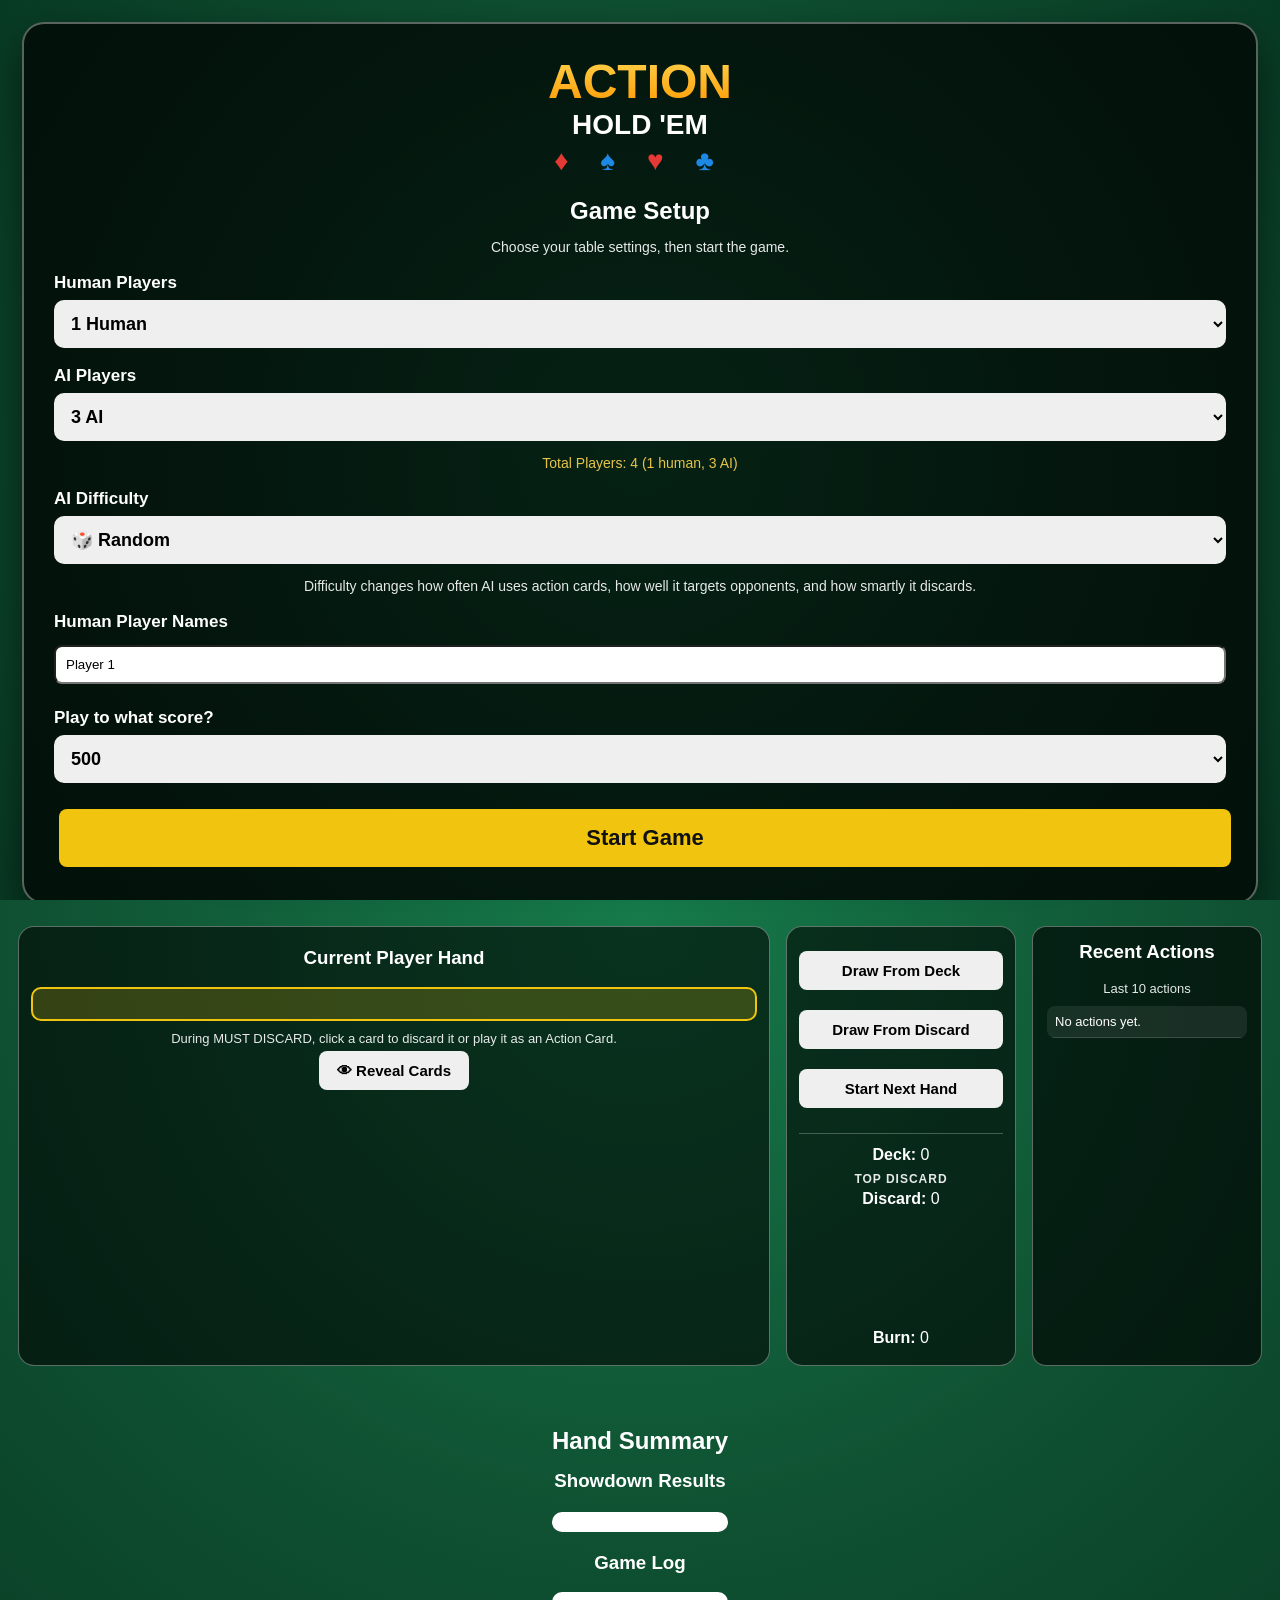
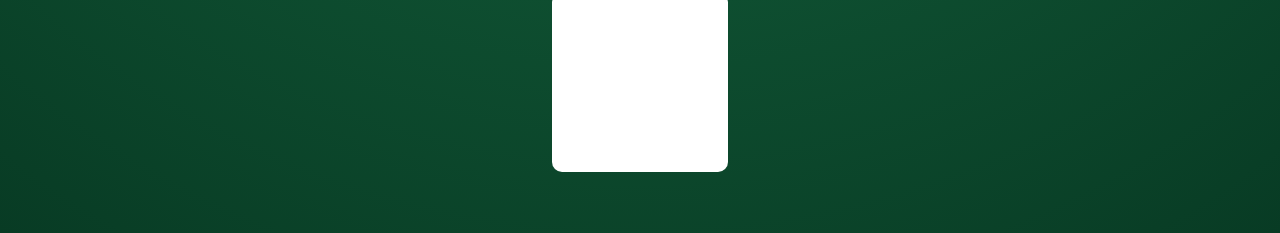
<file: index.html>
<!DOCTYPE html>
<html>
<head>
<meta charset="UTF-8">
<meta name="viewport" content="width=device-width, initial-scale=1">
<title>Action Hold 'Em v7.0</title>
<link rel="stylesheet" href="css/main.css">
</head>
<body>

<div id="startScreen" class="startScreen">
    <div class="startCard">
        <div class="pageLogo" style="margin:0 0 20px 0;">
            <div class="logoAction">ACTION</div>
            <div class="logoHoldem">HOLD 'EM</div>
            <div class="logoSuits">
                <span class="redSuit">♦</span>
                <span class="blueSuit">♠</span>
                <span class="redSuit">♥</span>
                <span class="blueSuit">♣</span>
            </div>
        </div>

        <h2 style="margin:8px 0 4px 0;">Game Setup</h2>
        <div class="startSubtext">Choose your table settings, then start the game.</div>

        <label for="startHumanCount">Human Players</label>
        <select id="startHumanCount" onchange="updateStartPlayerSetup()">
            <option value="1" selected>1 Human</option>
            <option value="2">2 Humans</option>
            <option value="3">3 Humans</option>
            <option value="4">4 Humans</option>
            <option value="5">5 Humans</option>
            <option value="6">6 Humans</option>
        </select>

        <label for="startAICount">AI Players</label>
        <select id="startAICount" onchange="updateStartPlayerSetup()">
            <option value="0">0 AI</option>
            <option value="1">1 AI</option>
            <option value="2">2 AI</option>
            <option value="3" selected>3 AI</option>
            <option value="4">4 AI</option>
            <option value="5">5 AI</option>
        </select>
        <div id="playerSetupWarning" class="startSubtext" style="color:#ffd54f;"></div>

        <label for="startAIDifficulty">AI Difficulty</label>
        <select id="startAIDifficulty">
            <option value="random" selected>🎲 Random</option>
            <option value="easy">🟢 Easy</option>
            <option value="normal">🔵 Normal</option>
            <option value="hard">🔴 Hard</option>
            <option value="expert">⚫ Expert</option>
        </select>
        <div class="startSubtext">Difficulty changes how often AI uses action cards, how well it targets opponents, and how smartly it discards.</div>

        
<div id="playerNamesContainer">
    <label>Human Player Names</label>
    <div id="playerNameInputs"></div>
</div>

<label for="startTargetScore">Play to what score?</label>
        <select id="startTargetScore">
            <option>300</option>
            <option>400</option>
            <option selected>500</option>
            <option>600</option>
            <option>700</option>
            <option>800</option>
            <option>900</option>
            <option>1000</option>
            <option>1250</option>
            <option>1500</option>
        </select>

        <button class="startButton" onclick="startGameFromStartScreen()">Start Game</button>
    </div>
</div>


    <div class="pageLogo">
        <div class="logoAction">ACTION</div>
        <div class="logoHoldem">HOLD 'EM</div>
        <div class="logoSuits">
    <span class="redSuit">♦</span>
    <span class="blueSuit">♠</span>
    <span class="redSuit">♥</span>
    <span class="blueSuit">♣</span>
    
</div>
    </div>
    
<div class="controls">


<br>
<button onclick="openRules()">📖 How to Play & Rules</button>
<button id="ambienceToggleBtn" onclick="toggleAmbience()">🔊 Ambience: ON</button>
<button id="sfxToggleBtn" onclick="toggleSFX()">🔊 SFX: ON</button>
</div>


<div class="section"><h3>Scoreboard</h3><div id="scoreboard"></div></div>


<div class="casinoLayout">

    <div class="tableCenterStack">
        <div class="pokerTable">
            <div id="players" class="seatLayer"></div>

            <div class="communityCenter">
                <div class="communityLabel">COMMUNITY CARDS</div>
                <div class="boardStreetLabels"><div class="boardStreetLabel">FLOP</div><div class="boardStreetLabel">TURN</div><div class="boardStreetLabel">RIVER</div></div>
                <div id="communityRow">
                    <div id="flop"></div>
                    <div id="turn"></div>
                    <div id="river"></div>
                </div>
            </div>
        </div>

        <div class="controlPanel">
            <div class="currentHandPanel">
                <h3>Current Player Hand</h3>

                <div id="turnGuide" style="background:rgba(241,196,15,.2);border:2px solid #F1C40F;border-radius:10px;padding:12px;margin-bottom:10px;text-align:center;">
                    <div id="guidePhase" style="font-size:18px;font-weight:900;margin-bottom:6px;"></div>
                    <div id="guideAction" style="font-size:16px;"></div>
                </div>

                <div class="smallNote">During MUST DISCARD, click a card to discard it or play it as an Action Card.</div>

                <div id="revealHandArea" style="margin-bottom:10px;">
        <button onclick="toggleHandReveal()" id="revealToggleBtn">👁 Reveal Cards</button>
    </div>

                <div id="handPreview" style="
                    background:rgba(255,255,255,.15);
                    border:1px solid rgba(255,255,255,.35);
                    border-radius:12px;
                    padding:12px;
                    margin-bottom:12px;
                    font-size:16px;
                    font-weight:bold;
                    display:none;
                "></div>

                <div id="hand"></div>
            </div>

            
<div class="quickButtons">
                <button id="drawBtn" onclick="drawFromDeck()">Draw From Deck</button>
                <div id="drawDeckReason" class="buttonReason"></div>

                <button id="drawDiscardBtn" onclick="drawFromDiscard()">Draw From Discard</button>
                <div id="drawDiscardReason" class="buttonReason"></div>

                <button id="nextHandBtn" onclick="startNewHand()">Start Next Hand</button>
                <div id="nextHandReason" class="buttonReason"></div>

                <div style="margin-top:12px;padding-top:12px;border-top:1px solid rgba(255,255,255,.25);">
                    <div><strong>Deck:</strong> <span id="deckCount">0</span></div>
                    <div class="discardLabel">TOP DISCARD</div>
                    <div style="margin-top:4px;"><strong>Discard:</strong> <span id="discardCount">0</span></div>
                    <div id="discard" class="miniDiscardCard" style="margin:8px auto;"></div>
                    <div><strong>Burn:</strong> <span id="burnCount">0</span></div>
                </div>
            </div>

            <div class="rightRail">
                <h3>Recent Actions</h3>
                <div class="smallNote">Last 10 actions</div>
                <div id="recentActionsFeed"><div class="recentActionItem">No actions yet.</div></div>
                
            </div>

        </div>
    </div>



<div class="section" style="max-width:1400px;margin:25px auto;">
    <h2 style="margin-bottom:15px;">Hand Summary</h2>

    <h3>Showdown Results</h3>
    <div id="results"></div>

    <h3 style="margin-top:20px;">Game Log</h3>
    <div id="log"></div>
</div>




<div id="rulesModal" class="rulesModal">
  <div class="rulesContent">
    <button onclick="closeRules()">Close</button>
    <h2>Action Hold 'Em Rules</h2>

    <h3>How to Play</h3>

<p><strong>Goal:</strong> Be the first player to reach the target score. The first player to reach the target score wins immediately when that hand is scored.</p>

<h4>Starting a Hand</h4>
<ul>
  <li>Each player starts with 2 cards.</li>
  <li>No community cards are revealed yet.</li>
  <li>The game begins in the Pre-Flop phase.</li>
</ul>

<h4>Your Turn</h4>
<ol>
  <li>Draw from either the Deck or the Discard Pile.</li>
  <li>Discard one card from your hand.</li>
</ol>

<p>You may discard a normal card or play an Action Card. Your turn ends immediately after discarding.</p>

<h4>Community Cards</h4>
<ul>
  <li><strong>Flop:</strong> 3 community cards are revealed.</li>
  <li><strong>Turn:</strong> 1 additional community card is revealed.</li>
  <li><strong>River:</strong> 1 final community card is revealed.</li>
  <li><strong>Showdown:</strong> All hands are scored automatically.</li>
</ul>

<h4>Building Your Hand</h4>
<ul>
  <li>Use your hand cards and the community cards.</li>
  <li>Only 5 cards may be used to create a scoring hand.</li>
</ul>

<h4>Important Rules</h4>
<ul>
  <li>Action Cards cannot appear in the community cards.</li>
  <li>Wild Cards cannot appear in the community cards.</li>
  <li>Action Cards cannot be drawn from the discard pile.</li>
  <li>If you draw from the discard pile, you cannot immediately discard that same card.</li>
  <li>No player may end their turn with more than 3 cards.</li>
  <li>Bonus Cards cannot be played on players who already have 3 cards.</li>
  <li>Skip causes a player to lose their next turn.</li>
  <li>Face Up forces a player's hand to remain visible.</li>
</ul>

<h4>End of Hand</h4>
<p>After the River round, all hands are scored, action card penalties are applied, bonuses are awarded, and scores are added to the scoreboard.</p>

<hr>

    <h3>Scoring</h3>
    <ul>
      <li>Natural Royal Flush = 500</li>
      <li>Royal Flush = 350</li>
      <li>Natural Straight Flush = 300</li>
      <li>Straight Flush = 225</li>
      <li>Natural Four of a Kind = 200</li>
      <li>Four of a Kind = 150</li>
      <li>Full House = 125</li>
      <li>Flush = 100</li>
      <li>Straight = 80</li>
      <li>Three of a Kind = 40</li>
      <li>Two Pair = 30</li>
      <li>One Pair = -25</li>
      <li>High Card = -50</li>
    </ul>

    <h3>Best Hand Bonus</h3>
    <p>Best hand gets +30. Split among ties. No bonus if 4+ players tie.</p>

    <h3>Action Cards</h3>
    <ul>
      <li>Skip: Target loses next turn.</li>
      <li>Trade Hands: Swap hands with target.</li>
      <li>Pass Left / Pass Right: Rotate all hands.</li>
      <li>Burn: Target loses a random card.</li>
      <li>Burn All: All opponents lose a random card.</li>
      <li>Bonus: Draw an extra card.</li>
      <li>Full Reset: Burn hand and draw 2 new cards.</li>
      <li>Face Up: Hand remains visible.</li>
      <li>Peek: View another player's hand.</li>
      <li>Change Community: Replace a community card.</li>
    </ul>

    <h3>Wild Cards</h3>
    <ul>
      <li>True Wild = Any card.</li>
      <li>Suit Wild = Any card of the matching suit.</li>
    </ul>
  </div>
</div>


<div id="handCompleteModal" class="handCompleteModal">
  <div class="handCompleteContent">
    <h1>🏆 HAND COMPLETE</h1>
    <p>This hand has ended and is now being scored.</p>
    <button onclick="closeHandCompleteModal()">View Results</button>
  </div>
</div>


<div id="gameOverModal" class="gameOverModal">
  <div class="gameOverContent">
    <h1>🏆 GAME OVER</h1>
    <div id="gameOverBody"></div>
    <button onclick="startNewGame()">Play Again</button>
    <button onclick="closeGameOverModal()">Close</button>
  </div>
</div>



<div id="mvpModal" class="gameOverModal">
  <div class="gameOverContent" style="max-width:1400px;">
    <h1>🏆 BEST HAND</h1>
    <div id="mvpBody"></div>
  </div>
</div>

<div id="targetModal" class="targetModal">

 <div class="targetContent">
   <h2>🎯 Choose Target</h2>
   <div id="targetButtons"></div>
   <button onclick="cancelTargetSelection()">Cancel</button>
 </div>
</div>


<div id="turnModal" class="turnModal">
 <div class="turnModalContent">
   <h1>🎯 NEXT PLAYER</h1>
   <div id="turnModalPlayer" style="font-size:38px;font-weight:900;margin:20px 0;"></div>
   <div id="turnModalPhase" style="font-size:24px;margin-bottom:10px;"></div>
   <div id="turnModalAction" style="font-size:20px;margin-bottom:20px;"></div>
   <button onclick="closeTurnModalAndReveal()" style="font-size:20px;padding:12px 24px;">
      Reveal Hand
   </button>
 </div>
</div>


<div id="streetModal" class="streetModal">
  <div class="streetModalContent">
    <h1 id="streetModalTitle">Street Revealed</h1>
    <div id="streetModalBody" style="font-size:20px;margin:16px 0;"></div>
    <button onclick="closeStreetModal()" style="font-size:18px;padding:12px 24px;">Continue</button>
  </div>
</div>

<div id="actionHelpModal" class="actionHelpModal">
  <div class="actionHelpContent">
    <div id="actionHelpTitle" class="actionHelpTitle"></div>
    <div id="actionHelpText" class="actionHelpText"></div>
    <div id="actionHelpPenalty" class="actionHelpPenalty"></div>
    <button onclick="confirmActionCard()" style="font-size:18px;padding:12px 24px;">Play Card</button>
    <button onclick="cancelActionCard()" style="font-size:18px;padding:12px 24px;background:#ddd;color:#111;">Cancel</button>
  </div>
</div>


<div id="actionAnimationLayer">
    <div class="actionAnimBurst"></div>
    <div id="actionAnimCard" class="actionAnimCard">
        <div id="actionAnimTitle" class="actionAnimTitle"></div>
        <div id="actionAnimIcon" class="actionAnimIcon">⚡</div>
        <div id="actionAnimPenalty" class="actionAnimPenalty"></div>
    </div>
    <div id="actionAnimText" class="actionAnimText"></div>
</div>


<div id="fxOverlay" class="fxOverlay">
<div id="fxCenter" class="fxCenter">⚡</div>
</div>


<div id="tableMotionLayer"></div>

<div id="streetDealLayer"></div>
<div id="openingDealLayer"></div>
<script src="js/utils.js" defer></script>
<script src="js/audio.js" defer></script>
<script src="js/cards.js" defer></script>
<script src="js/main.js" defer></script>

<audio id="cardFlipSound">
  <source src="assets/sounds/freesound_community-shuffleandcardflip1-40942.mp3" type="audio/mpeg">
</audio>

</body>
</html>
</file>
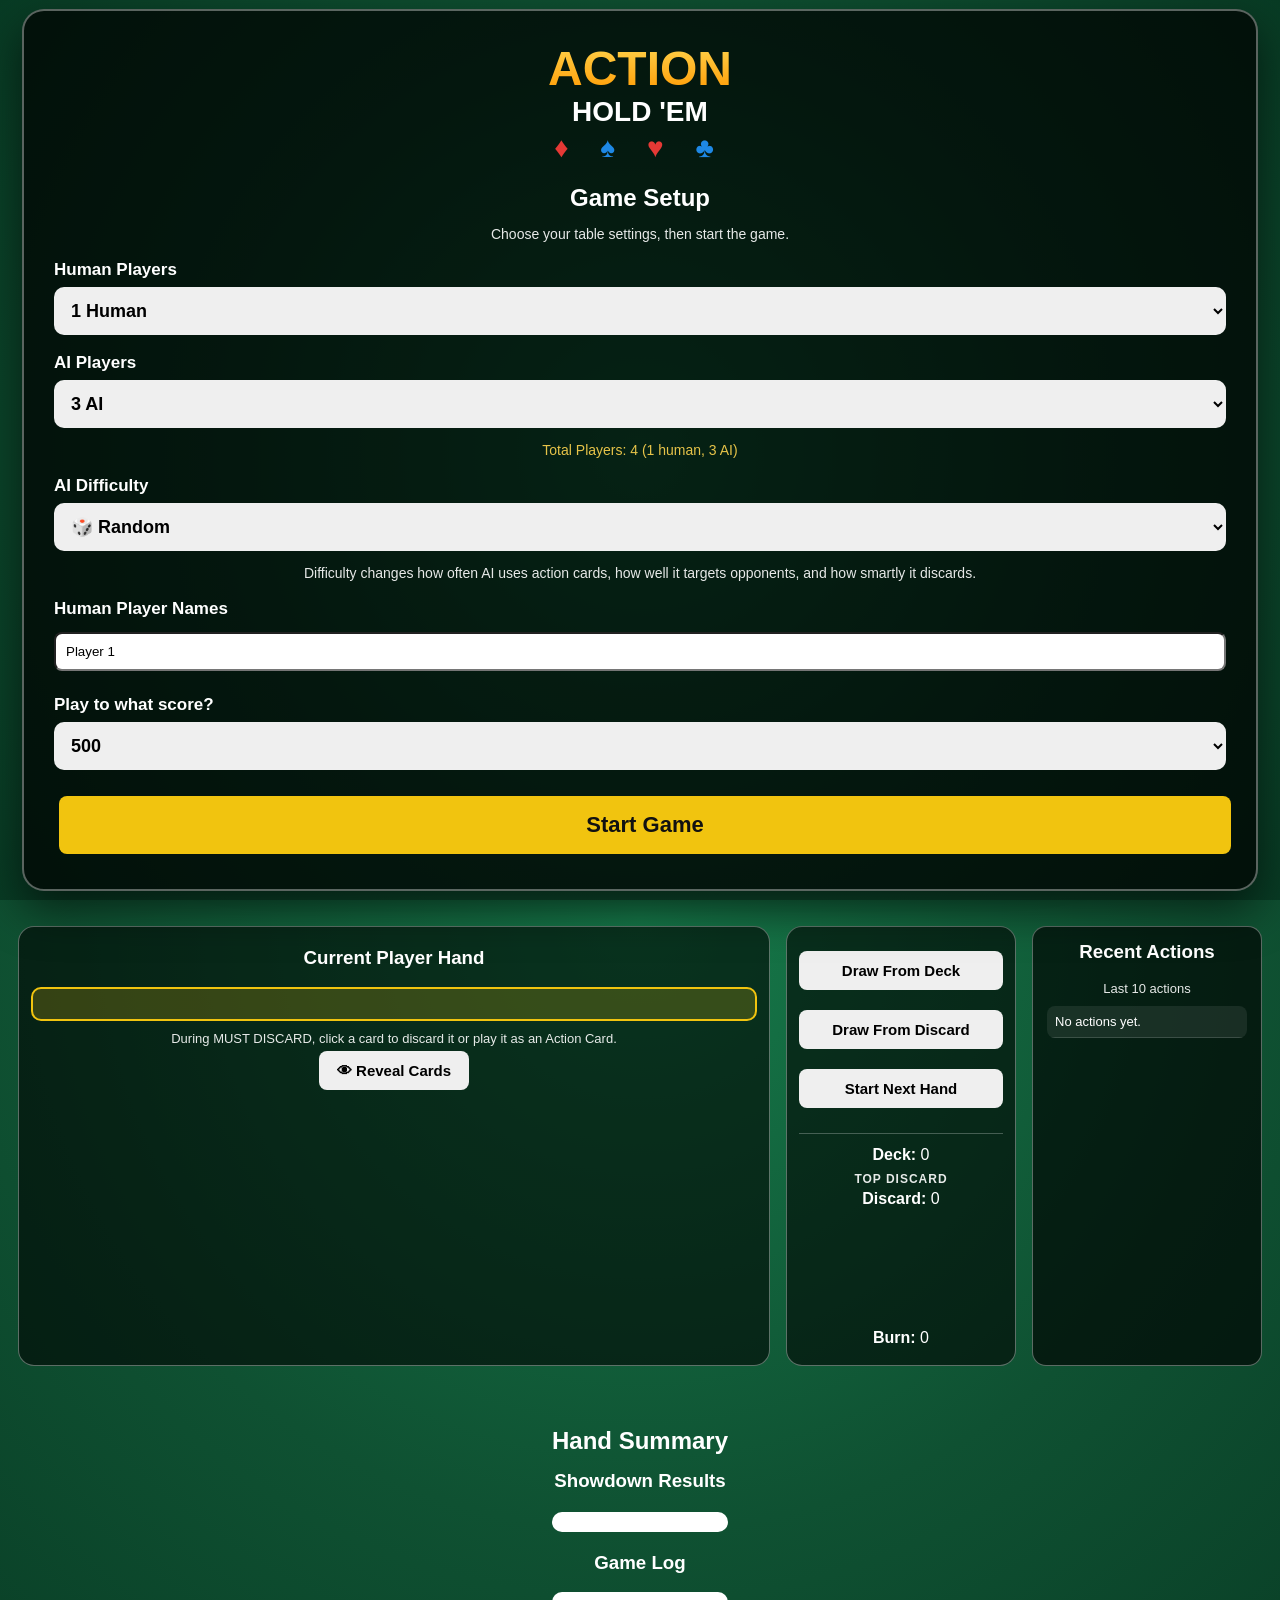
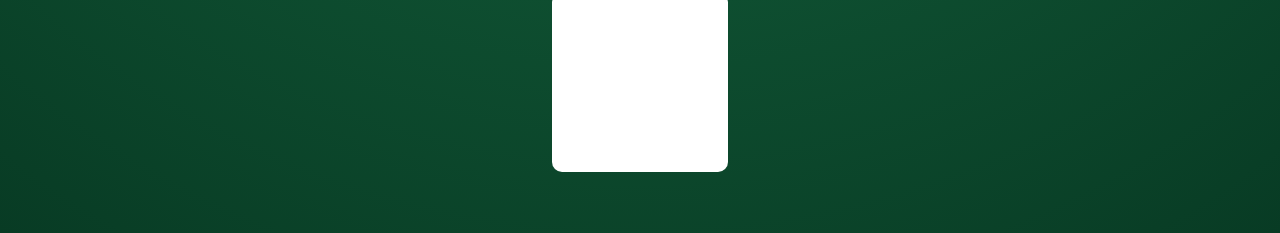
<file: action_holdem_v2_project 2/index.html>
<!DOCTYPE html>
<html>
<head>
<meta charset="UTF-8">
<meta name="viewport" content="width=device-width, initial-scale=1">
<title>Action Hold 'Em v7.0</title>
<link rel="stylesheet" href="css/main.css">
</head>
<body>

<div id="startScreen" class="startScreen">
    <div class="startCard">
        <div class="pageLogo" style="margin:0 0 20px 0;">
            <div class="logoAction">ACTION</div>
            <div class="logoHoldem">HOLD 'EM</div>
            <div class="logoSuits">
                <span class="redSuit">♦</span>
                <span class="blueSuit">♠</span>
                <span class="redSuit">♥</span>
                <span class="blueSuit">♣</span>
            </div>
        </div>

        <h2 style="margin:8px 0 4px 0;">Game Setup</h2>
        <div class="startSubtext">Choose your table settings, then start the game.</div>

        <label for="startHumanCount">Human Players</label>
        <select id="startHumanCount" onchange="updateStartPlayerSetup()">
            <option value="1" selected>1 Human</option>
            <option value="2">2 Humans</option>
            <option value="3">3 Humans</option>
            <option value="4">4 Humans</option>
            <option value="5">5 Humans</option>
            <option value="6">6 Humans</option>
        </select>

        <label for="startAICount">AI Players</label>
        <select id="startAICount" onchange="updateStartPlayerSetup()">
            <option value="0">0 AI</option>
            <option value="1">1 AI</option>
            <option value="2">2 AI</option>
            <option value="3" selected>3 AI</option>
            <option value="4">4 AI</option>
            <option value="5">5 AI</option>
        </select>
        <div id="playerSetupWarning" class="startSubtext" style="color:#ffd54f;"></div>

        <label for="startAIDifficulty">AI Difficulty</label>
        <select id="startAIDifficulty">
            <option value="random" selected>🎲 Random</option>
            <option value="easy">🟢 Easy</option>
            <option value="normal">🔵 Normal</option>
            <option value="hard">🔴 Hard</option>
            <option value="expert">⚫ Expert</option>
        </select>
        <div class="startSubtext">Difficulty changes how often AI uses action cards, how well it targets opponents, and how smartly it discards.</div>

        
<div id="playerNamesContainer">
    <label>Human Player Names</label>
    <div id="playerNameInputs"></div>
</div>

<label for="startTargetScore">Play to what score?</label>
        <select id="startTargetScore">
            <option>300</option>
            <option>400</option>
            <option selected>500</option>
            <option>600</option>
            <option>700</option>
            <option>800</option>
            <option>900</option>
            <option>1000</option>
            <option>1250</option>
            <option>1500</option>
        </select>

        <button class="startButton" onclick="startGameFromStartScreen()">Start Game</button>
    </div>
</div>


    <div class="pageLogo">
        <div class="logoAction">ACTION</div>
        <div class="logoHoldem">HOLD 'EM</div>
        <div class="logoSuits">
    <span class="redSuit">♦</span>
    <span class="blueSuit">♠</span>
    <span class="redSuit">♥</span>
    <span class="blueSuit">♣</span>
    
</div>
    </div>
    
<div class="panel" style="max-width:1400px;margin:10px auto;display:none;">
<h3>Local Multiplayer Setup</h3>
Players:
<select id="playerCountSelect" onchange="updatePlayerCountFromDropdown()">
<option value="2">2</option>
<option value="3">3</option>
<option value="4" selected>4</option>
<option value="5">5</option>
<option value="6">6</option>
</select>

Target:
<select id="targetScoreSelect" onchange="updateTargetScore()">
<option>300</option>
<option>400</option>
<option selected>500</option>
<option>600</option>
<option>700</option>
<option>800</option>
<option>900</option>
<option>1000</option>
<option>1250</option>
<option>1500</option>
</select>

<button onclick="setupPlayers()">Set Player Names</button>

</div>


<div class="controls">


<br>
<button onclick="openRules()">📖 How to Play & Rules</button>
<button id="ambienceToggleBtn" onclick="toggleAmbience()">🔊 Ambience: ON</button>
<button id="sfxToggleBtn" onclick="toggleSFX()">🔊 SFX: ON</button>
</div>


<div class="section"><h3>Scoreboard</h3><div id="scoreboard"></div></div>


<div class="casinoLayout">

    <div class="tableCenterStack">
        <div class="pokerTable">
            <div id="players" class="seatLayer"></div>

            <div class="communityCenter">
                <div class="communityLabel">COMMUNITY CARDS</div>
                <div class="boardStreetLabels"><div class="boardStreetLabel">FLOP</div><div class="boardStreetLabel">TURN</div><div class="boardStreetLabel">RIVER</div></div>
                <div id="communityRow">
                    <div id="flop"></div>
                    <div id="turn"></div>
                    <div id="river"></div>
                </div>
            </div>
        </div>

        <div class="controlPanel">
            <div class="currentHandPanel">
                <h3>Current Player Hand</h3>

                <div id="turnGuide" style="background:rgba(241,196,15,.2);border:2px solid #F1C40F;border-radius:10px;padding:12px;margin-bottom:10px;text-align:center;">
                    <div id="guidePhase" style="font-size:18px;font-weight:900;margin-bottom:6px;"></div>
                    <div id="guideAction" style="font-size:16px;"></div>
                </div>

                <div class="smallNote">During MUST DISCARD, click a card to discard it or play it as an Action Card.</div>

                <div id="revealHandArea" style="margin-bottom:10px;">
        <button onclick="toggleHandReveal()" id="revealToggleBtn">👁 Reveal Cards</button>
    </div>

                <div id="handPreview" style="
                    background:rgba(255,255,255,.15);
                    border:1px solid rgba(255,255,255,.35);
                    border-radius:12px;
                    padding:12px;
                    margin-bottom:12px;
                    font-size:16px;
                    font-weight:bold;
                    display:none;
                "></div>

                <div id="hand"></div>
            </div>

            
<div class="quickButtons">
                <button id="drawBtn" onclick="drawFromDeck()">Draw From Deck</button>
                <div id="drawDeckReason" class="buttonReason"></div>

                <button id="drawDiscardBtn" onclick="drawFromDiscard()">Draw From Discard</button>
                <div id="drawDiscardReason" class="buttonReason"></div>

                <button id="nextHandBtn" onclick="startNewHand()">Start Next Hand</button>
                <div id="nextHandReason" class="buttonReason"></div>

                <div style="margin-top:12px;padding-top:12px;border-top:1px solid rgba(255,255,255,.25);">
                    <div><strong>Deck:</strong> <span id="deckCount">0</span></div>
                    <div class="discardLabel">TOP DISCARD</div>
                    <div style="margin-top:4px;"><strong>Discard:</strong> <span id="discardCount">0</span></div>
                    <div id="discard" class="miniDiscardCard" style="margin:8px auto;"></div>
                    <div><strong>Burn:</strong> <span id="burnCount">0</span></div>
                </div>
            </div>

            <div class="rightRail">
                <h3>Recent Actions</h3>
                <div class="smallNote">Last 10 actions</div>
                <div id="recentActionsFeed"><div class="recentActionItem">No actions yet.</div></div>
                
            </div>

        </div>
    </div>



<div class="section" style="max-width:1400px;margin:25px auto;">
    <h2 style="margin-bottom:15px;">Hand Summary</h2>

    <h3>Showdown Results</h3>
    <div id="results"></div>

    <h3 style="margin-top:20px;">Game Log</h3>
    <div id="log"></div>
</div>




<div id="rulesModal" class="rulesModal">
  <div class="rulesContent">
    <button onclick="closeRules()">Close</button>
    <h2>Action Hold 'Em Rules</h2>

    <h3>How to Play</h3>

<p><strong>Goal:</strong> Be the first player to reach the target score. The first player to reach the target score wins immediately when that hand is scored.</p>

<h4>Starting a Hand</h4>
<ul>
  <li>Each player starts with 2 cards.</li>
  <li>No community cards are revealed yet.</li>
  <li>The game begins in the Pre-Flop phase.</li>
</ul>

<h4>Your Turn</h4>
<ol>
  <li>Draw from either the Deck or the Discard Pile.</li>
  <li>Discard one card from your hand.</li>
</ol>

<p>You may discard a normal card or play an Action Card. Your turn ends immediately after discarding.</p>

<h4>Community Cards</h4>
<ul>
  <li><strong>Flop:</strong> 3 community cards are revealed.</li>
  <li><strong>Turn:</strong> 1 additional community card is revealed.</li>
  <li><strong>River:</strong> 1 final community card is revealed.</li>
  <li><strong>Showdown:</strong> All hands are scored automatically.</li>
</ul>

<h4>Building Your Hand</h4>
<ul>
  <li>Use your hand cards and the community cards.</li>
  <li>Only 5 cards may be used to create a scoring hand.</li>
</ul>

<h4>Important Rules</h4>
<ul>
  <li>Action Cards cannot appear in the community cards.</li>
  <li>Wild Cards cannot appear in the community cards.</li>
  <li>Action Cards cannot be drawn from the discard pile.</li>
  <li>If you draw from the discard pile, you cannot immediately discard that same card.</li>
  <li>No player may end their turn with more than 3 cards.</li>
  <li>Bonus Cards cannot be played on players who already have 3 cards.</li>
  <li>Skip causes a player to lose their next turn.</li>
  <li>Face Up forces a player's hand to remain visible.</li>
</ul>

<h4>End of Hand</h4>
<p>After the River round, all hands are scored, action card penalties are applied, bonuses are awarded, and scores are added to the scoreboard.</p>

<hr>

    <h3>Scoring</h3>
    <ul>
      <li>Natural Royal Flush = 500</li>
      <li>Royal Flush = 350</li>
      <li>Natural Straight Flush = 300</li>
      <li>Straight Flush = 225</li>
      <li>Natural Four of a Kind = 200</li>
      <li>Four of a Kind = 150</li>
      <li>Full House = 125</li>
      <li>Flush = 100</li>
      <li>Straight = 80</li>
      <li>Three of a Kind = 40</li>
      <li>Two Pair = 30</li>
      <li>One Pair = -25</li>
      <li>High Card = -50</li>
    </ul>

    <h3>Best Hand Bonus</h3>
    <p>Best hand gets +30. Split among ties. No bonus if 4+ players tie.</p>

    <h3>Action Cards</h3>
    <ul>
      <li>Skip: Target loses next turn.</li>
      <li>Trade Hands: Swap hands with target.</li>
      <li>Pass Left / Pass Right: Rotate all hands.</li>
      <li>Burn: Target loses a random card.</li>
      <li>Burn All: All opponents lose a random card.</li>
      <li>Bonus: Draw an extra card.</li>
      <li>Full Reset: Burn hand and draw 2 new cards.</li>
      <li>Face Up: Hand remains visible.</li>
      <li>Peek: View another player's hand.</li>
      <li>Change Community: Replace a community card.</li>
    </ul>

    <h3>Wild Cards</h3>
    <ul>
      <li>True Wild = Any card.</li>
      <li>Suit Wild = Any card of the matching suit.</li>
    </ul>
  </div>
</div>


<div id="handCompleteModal" class="handCompleteModal">
  <div class="handCompleteContent">
    <h1>🏆 HAND COMPLETE</h1>
    <p>This hand has ended and is now being scored.</p>
    <button onclick="closeHandCompleteModal()">View Results</button>
  </div>
</div>


<div id="gameOverModal" class="gameOverModal">
  <div class="gameOverContent">
    <h1>🏆 GAME OVER</h1>
    <div id="gameOverBody"></div>
    <button onclick="closeGameOverModal()">Close</button>
  </div>
</div>



<div id="mvpModal" class="gameOverModal">
  <div class="gameOverContent" style="max-width:1400px;">
    <h1>🏆 BEST HAND</h1>
    <div id="mvpBody"></div>
  </div>
</div>

<div id="targetModal" class="targetModal">

 <div class="targetContent">
   <h2>🎯 Choose Target</h2>
   <div id="targetButtons"></div>
   <button onclick="cancelTargetSelection()">Cancel</button>
 </div>
</div>


<div id="turnModal" class="turnModal">
 <div class="turnModalContent">
   <h1>🎯 NEXT PLAYER</h1>
   <div id="turnModalPlayer" style="font-size:38px;font-weight:900;margin:20px 0;"></div>
   <div id="turnModalPhase" style="font-size:24px;margin-bottom:10px;"></div>
   <div id="turnModalAction" style="font-size:20px;margin-bottom:20px;"></div>
   <button onclick="closeTurnModalAndReveal()" style="font-size:20px;padding:12px 24px;">
      Reveal Hand
   </button>
 </div>
</div>


<div id="streetModal" class="streetModal">
  <div class="streetModalContent">
    <h1 id="streetModalTitle">Street Revealed</h1>
    <div id="streetModalBody" style="font-size:20px;margin:16px 0;"></div>
    <button onclick="closeStreetModal()" style="font-size:18px;padding:12px 24px;">Continue</button>
  </div>
</div>

<div id="actionHelpModal" class="actionHelpModal">
  <div class="actionHelpContent">
    <div id="actionHelpTitle" class="actionHelpTitle"></div>
    <div id="actionHelpText" class="actionHelpText"></div>
    <div id="actionHelpPenalty" class="actionHelpPenalty"></div>
    <button onclick="confirmActionCard()" style="font-size:18px;padding:12px 24px;">Play Card</button>
    <button onclick="cancelActionCard()" style="font-size:18px;padding:12px 24px;background:#ddd;color:#111;">Cancel</button>
  </div>
</div>


<div id="actionAnimationLayer">
    <div class="actionAnimBurst"></div>
    <div id="actionAnimCard" class="actionAnimCard">
        <div id="actionAnimTitle" class="actionAnimTitle"></div>
        <div id="actionAnimIcon" class="actionAnimIcon">⚡</div>
        <div id="actionAnimPenalty" class="actionAnimPenalty"></div>
    </div>
    <div id="actionAnimText" class="actionAnimText"></div>
</div>


<div id="fxOverlay" class="fxOverlay">
<div id="fxCenter" class="fxCenter">⚡</div>
</div>


<div id="tableMotionLayer"></div>

<div id="streetDealLayer"></div>
<div id="openingDealLayer"></div>
<script src="js/audio.js" defer></script>
<script src="js/main.js" defer></script>

<audio id="cardFlipSound">
  <source src="assets/sounds/freesound_community-shuffleandcardflip1-40942.mp3" type="audio/mpeg">
</audio>

</body>
</html>
</file>
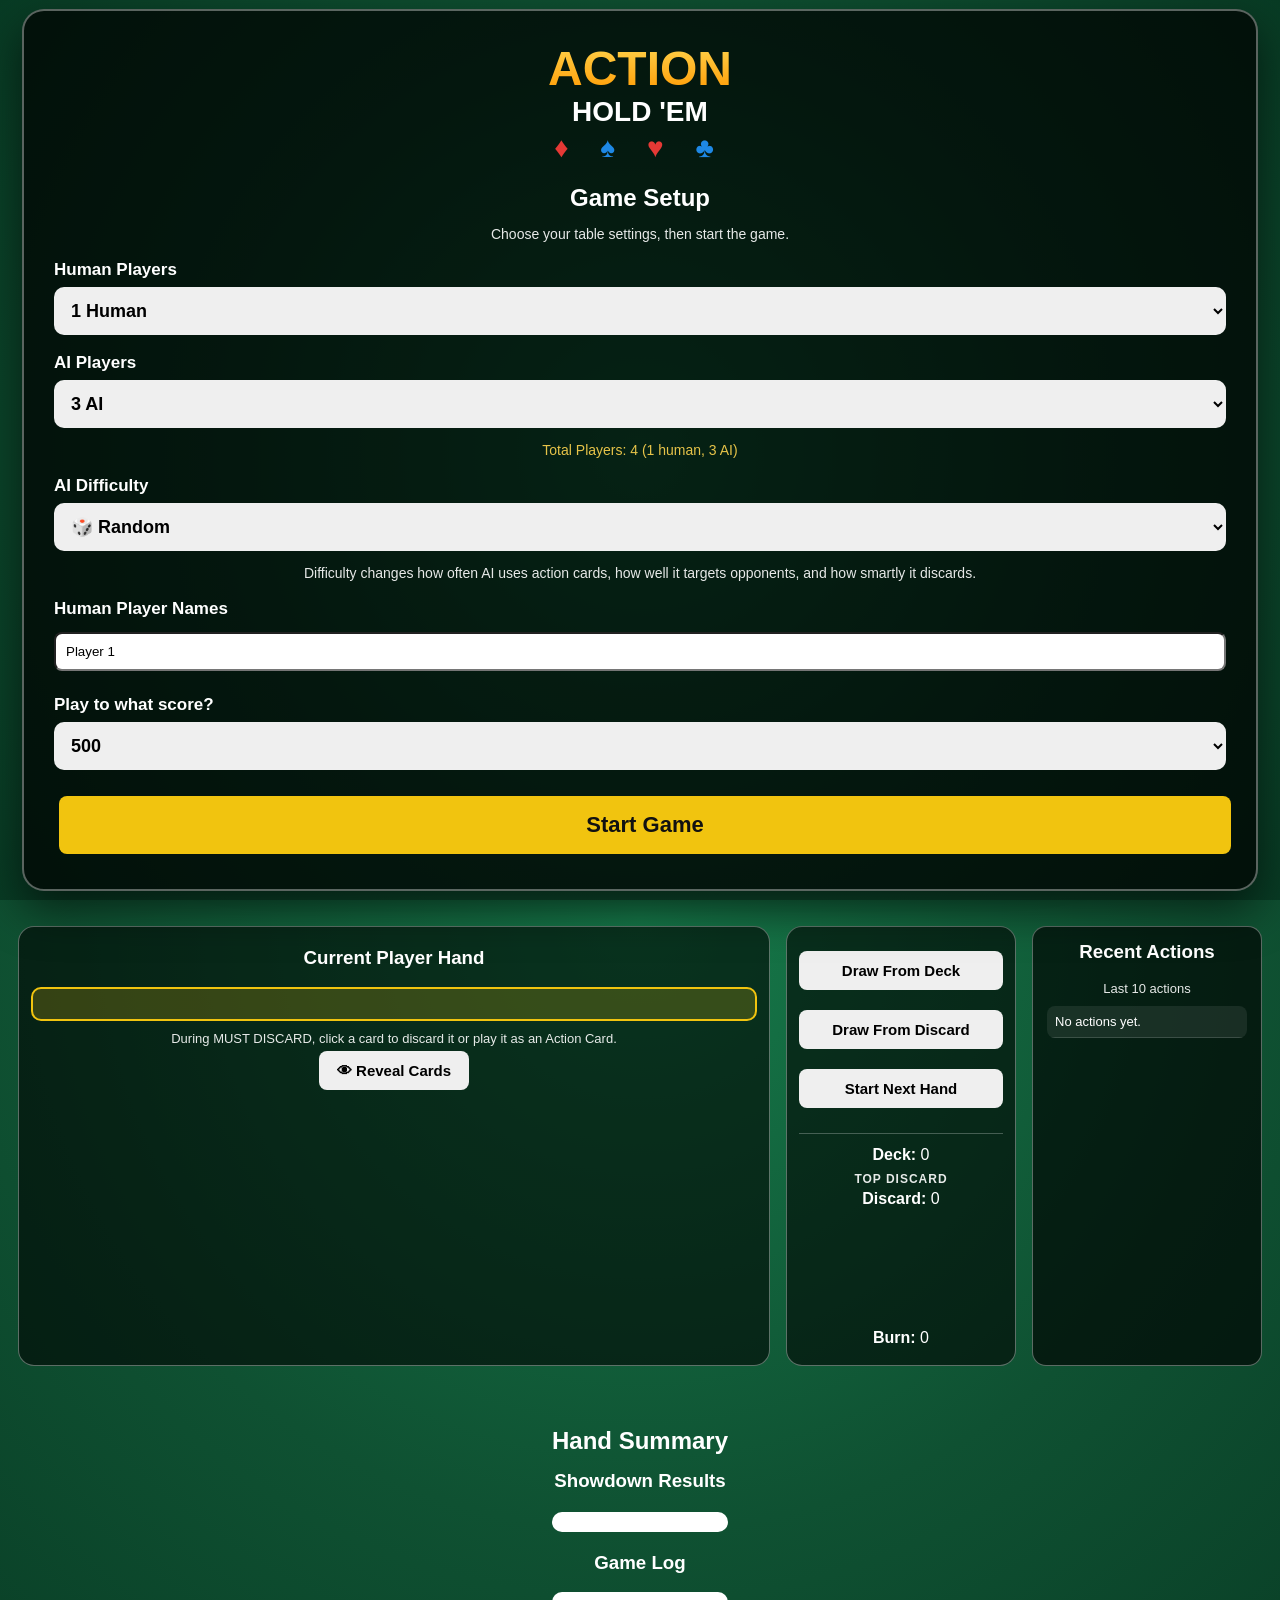
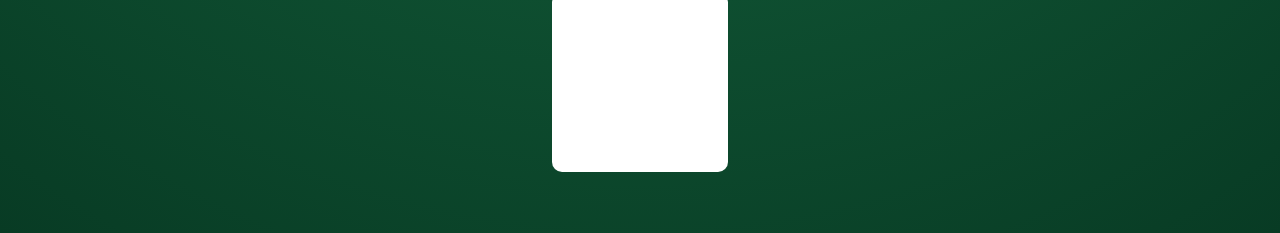
<file: Backups/action_holdem_v2_project 2/index.html>
<!DOCTYPE html>
<html>
<head>
<meta charset="UTF-8">
<meta name="viewport" content="width=device-width, initial-scale=1">
<title>Action Hold 'Em v7.0</title>
<link rel="stylesheet" href="css/main.css">
</head>
<body>

<div id="startScreen" class="startScreen">
    <div class="startCard">
        <div class="pageLogo" style="margin:0 0 20px 0;">
            <div class="logoAction">ACTION</div>
            <div class="logoHoldem">HOLD 'EM</div>
            <div class="logoSuits">
                <span class="redSuit">♦</span>
                <span class="blueSuit">♠</span>
                <span class="redSuit">♥</span>
                <span class="blueSuit">♣</span>
            </div>
        </div>

        <h2 style="margin:8px 0 4px 0;">Game Setup</h2>
        <div class="startSubtext">Choose your table settings, then start the game.</div>

        <label for="startHumanCount">Human Players</label>
        <select id="startHumanCount" onchange="updateStartPlayerSetup()">
            <option value="1" selected>1 Human</option>
            <option value="2">2 Humans</option>
            <option value="3">3 Humans</option>
            <option value="4">4 Humans</option>
            <option value="5">5 Humans</option>
            <option value="6">6 Humans</option>
        </select>

        <label for="startAICount">AI Players</label>
        <select id="startAICount" onchange="updateStartPlayerSetup()">
            <option value="0">0 AI</option>
            <option value="1">1 AI</option>
            <option value="2">2 AI</option>
            <option value="3" selected>3 AI</option>
            <option value="4">4 AI</option>
            <option value="5">5 AI</option>
        </select>
        <div id="playerSetupWarning" class="startSubtext" style="color:#ffd54f;"></div>

        <label for="startAIDifficulty">AI Difficulty</label>
        <select id="startAIDifficulty">
            <option value="random" selected>🎲 Random</option>
            <option value="easy">🟢 Easy</option>
            <option value="normal">🔵 Normal</option>
            <option value="hard">🔴 Hard</option>
            <option value="expert">⚫ Expert</option>
        </select>
        <div class="startSubtext">Difficulty changes how often AI uses action cards, how well it targets opponents, and how smartly it discards.</div>

        
<div id="playerNamesContainer">
    <label>Human Player Names</label>
    <div id="playerNameInputs"></div>
</div>

<label for="startTargetScore">Play to what score?</label>
        <select id="startTargetScore">
            <option>300</option>
            <option>400</option>
            <option selected>500</option>
            <option>600</option>
            <option>700</option>
            <option>800</option>
            <option>900</option>
            <option>1000</option>
            <option>1250</option>
            <option>1500</option>
        </select>

        <button class="startButton" onclick="startGameFromStartScreen()">Start Game</button>
    </div>
</div>


    <div class="pageLogo">
        <div class="logoAction">ACTION</div>
        <div class="logoHoldem">HOLD 'EM</div>
        <div class="logoSuits">
    <span class="redSuit">♦</span>
    <span class="blueSuit">♠</span>
    <span class="redSuit">♥</span>
    <span class="blueSuit">♣</span>
    
</div>
    </div>
    
<div class="controls">


<br>
<button onclick="openRules()">📖 How to Play & Rules</button>
<button id="ambienceToggleBtn" onclick="toggleAmbience()">🔊 Ambience: ON</button>
<button id="sfxToggleBtn" onclick="toggleSFX()">🔊 SFX: ON</button>
</div>


<div class="section"><h3>Scoreboard</h3><div id="scoreboard"></div></div>


<div class="casinoLayout">

    <div class="tableCenterStack">
        <div class="pokerTable">
            <div id="players" class="seatLayer"></div>

            <div class="communityCenter">
                <div class="communityLabel">COMMUNITY CARDS</div>
                <div class="boardStreetLabels"><div class="boardStreetLabel">FLOP</div><div class="boardStreetLabel">TURN</div><div class="boardStreetLabel">RIVER</div></div>
                <div id="communityRow">
                    <div id="flop"></div>
                    <div id="turn"></div>
                    <div id="river"></div>
                </div>
            </div>
        </div>

        <div class="controlPanel">
            <div class="currentHandPanel">
                <h3>Current Player Hand</h3>

                <div id="turnGuide" style="background:rgba(241,196,15,.2);border:2px solid #F1C40F;border-radius:10px;padding:12px;margin-bottom:10px;text-align:center;">
                    <div id="guidePhase" style="font-size:18px;font-weight:900;margin-bottom:6px;"></div>
                    <div id="guideAction" style="font-size:16px;"></div>
                </div>

                <div class="smallNote">During MUST DISCARD, click a card to discard it or play it as an Action Card.</div>

                <div id="revealHandArea" style="margin-bottom:10px;">
        <button onclick="toggleHandReveal()" id="revealToggleBtn">👁 Reveal Cards</button>
    </div>

                <div id="handPreview" style="
                    background:rgba(255,255,255,.15);
                    border:1px solid rgba(255,255,255,.35);
                    border-radius:12px;
                    padding:12px;
                    margin-bottom:12px;
                    font-size:16px;
                    font-weight:bold;
                    display:none;
                "></div>

                <div id="hand"></div>
            </div>

            
<div class="quickButtons">
                <button id="drawBtn" onclick="drawFromDeck()">Draw From Deck</button>
                <div id="drawDeckReason" class="buttonReason"></div>

                <button id="drawDiscardBtn" onclick="drawFromDiscard()">Draw From Discard</button>
                <div id="drawDiscardReason" class="buttonReason"></div>

                <button id="nextHandBtn" onclick="startNewHand()">Start Next Hand</button>
                <div id="nextHandReason" class="buttonReason"></div>

                <div style="margin-top:12px;padding-top:12px;border-top:1px solid rgba(255,255,255,.25);">
                    <div><strong>Deck:</strong> <span id="deckCount">0</span></div>
                    <div class="discardLabel">TOP DISCARD</div>
                    <div style="margin-top:4px;"><strong>Discard:</strong> <span id="discardCount">0</span></div>
                    <div id="discard" class="miniDiscardCard" style="margin:8px auto;"></div>
                    <div><strong>Burn:</strong> <span id="burnCount">0</span></div>
                </div>
            </div>

            <div class="rightRail">
                <h3>Recent Actions</h3>
                <div class="smallNote">Last 10 actions</div>
                <div id="recentActionsFeed"><div class="recentActionItem">No actions yet.</div></div>
                
            </div>

        </div>
    </div>



<div class="section" style="max-width:1400px;margin:25px auto;">
    <h2 style="margin-bottom:15px;">Hand Summary</h2>

    <h3>Showdown Results</h3>
    <div id="results"></div>

    <h3 style="margin-top:20px;">Game Log</h3>
    <div id="log"></div>
</div>




<div id="rulesModal" class="rulesModal">
  <div class="rulesContent">
    <button onclick="closeRules()">Close</button>
    <h2>Action Hold 'Em Rules</h2>

    <h3>How to Play</h3>

<p><strong>Goal:</strong> Be the first player to reach the target score. The first player to reach the target score wins immediately when that hand is scored.</p>

<h4>Starting a Hand</h4>
<ul>
  <li>Each player starts with 2 cards.</li>
  <li>No community cards are revealed yet.</li>
  <li>The game begins in the Pre-Flop phase.</li>
</ul>

<h4>Your Turn</h4>
<ol>
  <li>Draw from either the Deck or the Discard Pile.</li>
  <li>Discard one card from your hand.</li>
</ol>

<p>You may discard a normal card or play an Action Card. Your turn ends immediately after discarding.</p>

<h4>Community Cards</h4>
<ul>
  <li><strong>Flop:</strong> 3 community cards are revealed.</li>
  <li><strong>Turn:</strong> 1 additional community card is revealed.</li>
  <li><strong>River:</strong> 1 final community card is revealed.</li>
  <li><strong>Showdown:</strong> All hands are scored automatically.</li>
</ul>

<h4>Building Your Hand</h4>
<ul>
  <li>Use your hand cards and the community cards.</li>
  <li>Only 5 cards may be used to create a scoring hand.</li>
</ul>

<h4>Important Rules</h4>
<ul>
  <li>Action Cards cannot appear in the community cards.</li>
  <li>Wild Cards cannot appear in the community cards.</li>
  <li>Action Cards cannot be drawn from the discard pile.</li>
  <li>If you draw from the discard pile, you cannot immediately discard that same card.</li>
  <li>No player may end their turn with more than 3 cards.</li>
  <li>Bonus Cards cannot be played on players who already have 3 cards.</li>
  <li>Skip causes a player to lose their next turn.</li>
  <li>Face Up forces a player's hand to remain visible.</li>
</ul>

<h4>End of Hand</h4>
<p>After the River round, all hands are scored, action card penalties are applied, bonuses are awarded, and scores are added to the scoreboard.</p>

<hr>

    <h3>Scoring</h3>
    <ul>
      <li>Natural Royal Flush = 500</li>
      <li>Royal Flush = 350</li>
      <li>Natural Straight Flush = 300</li>
      <li>Straight Flush = 225</li>
      <li>Natural Four of a Kind = 200</li>
      <li>Four of a Kind = 150</li>
      <li>Full House = 125</li>
      <li>Flush = 100</li>
      <li>Straight = 80</li>
      <li>Three of a Kind = 40</li>
      <li>Two Pair = 30</li>
      <li>One Pair = -25</li>
      <li>High Card = -50</li>
    </ul>

    <h3>Best Hand Bonus</h3>
    <p>Best hand gets +30. Split among ties. No bonus if 4+ players tie.</p>

    <h3>Action Cards</h3>
    <ul>
      <li>Skip: Target loses next turn.</li>
      <li>Trade Hands: Swap hands with target.</li>
      <li>Pass Left / Pass Right: Rotate all hands.</li>
      <li>Burn: Target loses a random card.</li>
      <li>Burn All: All opponents lose a random card.</li>
      <li>Bonus: Draw an extra card.</li>
      <li>Full Reset: Burn hand and draw 2 new cards.</li>
      <li>Face Up: Hand remains visible.</li>
      <li>Peek: View another player's hand.</li>
      <li>Change Community: Replace a community card.</li>
    </ul>

    <h3>Wild Cards</h3>
    <ul>
      <li>True Wild = Any card.</li>
      <li>Suit Wild = Any card of the matching suit.</li>
    </ul>
  </div>
</div>


<div id="handCompleteModal" class="handCompleteModal">
  <div class="handCompleteContent">
    <h1>🏆 HAND COMPLETE</h1>
    <p>This hand has ended and is now being scored.</p>
    <button onclick="closeHandCompleteModal()">View Results</button>
  </div>
</div>


<div id="gameOverModal" class="gameOverModal">
  <div class="gameOverContent">
    <h1>🏆 GAME OVER</h1>
    <div id="gameOverBody"></div>
    <button onclick="closeGameOverModal()">Close</button>
  </div>
</div>



<div id="mvpModal" class="gameOverModal">
  <div class="gameOverContent" style="max-width:1400px;">
    <h1>🏆 BEST HAND</h1>
    <div id="mvpBody"></div>
  </div>
</div>

<div id="targetModal" class="targetModal">

 <div class="targetContent">
   <h2>🎯 Choose Target</h2>
   <div id="targetButtons"></div>
   <button onclick="cancelTargetSelection()">Cancel</button>
 </div>
</div>


<div id="turnModal" class="turnModal">
 <div class="turnModalContent">
   <h1>🎯 NEXT PLAYER</h1>
   <div id="turnModalPlayer" style="font-size:38px;font-weight:900;margin:20px 0;"></div>
   <div id="turnModalPhase" style="font-size:24px;margin-bottom:10px;"></div>
   <div id="turnModalAction" style="font-size:20px;margin-bottom:20px;"></div>
   <button onclick="closeTurnModalAndReveal()" style="font-size:20px;padding:12px 24px;">
      Reveal Hand
   </button>
 </div>
</div>


<div id="streetModal" class="streetModal">
  <div class="streetModalContent">
    <h1 id="streetModalTitle">Street Revealed</h1>
    <div id="streetModalBody" style="font-size:20px;margin:16px 0;"></div>
    <button onclick="closeStreetModal()" style="font-size:18px;padding:12px 24px;">Continue</button>
  </div>
</div>

<div id="actionHelpModal" class="actionHelpModal">
  <div class="actionHelpContent">
    <div id="actionHelpTitle" class="actionHelpTitle"></div>
    <div id="actionHelpText" class="actionHelpText"></div>
    <div id="actionHelpPenalty" class="actionHelpPenalty"></div>
    <button onclick="confirmActionCard()" style="font-size:18px;padding:12px 24px;">Play Card</button>
    <button onclick="cancelActionCard()" style="font-size:18px;padding:12px 24px;background:#ddd;color:#111;">Cancel</button>
  </div>
</div>


<div id="actionAnimationLayer">
    <div class="actionAnimBurst"></div>
    <div id="actionAnimCard" class="actionAnimCard">
        <div id="actionAnimTitle" class="actionAnimTitle"></div>
        <div id="actionAnimIcon" class="actionAnimIcon">⚡</div>
        <div id="actionAnimPenalty" class="actionAnimPenalty"></div>
    </div>
    <div id="actionAnimText" class="actionAnimText"></div>
</div>


<div id="fxOverlay" class="fxOverlay">
<div id="fxCenter" class="fxCenter">⚡</div>
</div>


<div id="tableMotionLayer"></div>

<div id="streetDealLayer"></div>
<div id="openingDealLayer"></div>
<script src="js/utils.js" defer></script>
<script src="js/audio.js" defer></script>
<script src="js/cards.js" defer></script>
<script src="js/main.js" defer></script>

<audio id="cardFlipSound">
  <source src="assets/sounds/freesound_community-shuffleandcardflip1-40942.mp3" type="audio/mpeg">
</audio>

</body>
</html>
</file>
<file: css/main.css>
﻿@charset "UTF-8";
:root{
    --felt:#0f5132;
    --felt-dark:#083b24;
    --panel:rgba(255,255,255,.12);
    --panel-border:rgba(255,255,255,.35);
}
*{box-sizing:border-box;}
body{
    font-family:Arial,sans-serif;
    text-align:center;
    background:radial-gradient(circle at center, #167a4a 0%, var(--felt) 55%, var(--felt-dark) 100%);
    color:white;
    padding:18px;
    margin:0;
}
h1{margin-bottom:4px;}
h3{margin-top:8px;}
button{
    padding:11px 18px;
    font-size:15px;
    margin:5px;
    cursor:pointer;
    border:0;
    border-radius:8px;
    font-weight:bold;
}
button:disabled{
    opacity:.45;
    cursor:not-allowed;
}
.controls{
    background:none;
    border:none;
    padding:0;
    margin:12px auto;
}

.card{
    display:inline-flex;
    justify-content:center;
    align-items:center;
    flex-direction:column;
    border-radius:10px;
    border:1px solid black;
    width:104px;
    height:76px;
    padding:8px;
    margin:5px;
    font-weight:bold;
    vertical-align:top;
    box-shadow:0 3px 8px rgba(0,0,0,.3);
    font-size:14px;
}
.card.clickable{cursor:pointer;}
.card.clickable:hover{transform:translateY(-4px) scale(1.03);}
.standard{background:white;color:black;}
.wild{background:#111;color:white;}
.skip{background:#2E86DE;color:white;}
.bonus{background:#27AE60;color:white;}
.burn{background:#C0392B;color:white;}
.reset{background:#E67E22;color:white;}
.info{background:#8E44AD;color:white;}
.swap{background:#F1C40F;color:black;}
.hiddenCard{background:#1f1f1f;color:white;border:1px solid #777;}
.deckBack,
.cardBack{
    background:#000;
    border:2px solid #ffffff;
    position:relative;
    overflow:hidden;
    color:white;
    cursor:pointer;
}

.deckBack::before,
.cardBack::before{
    content:"♦";
    position:absolute;
    top:8px;
    left:10px;
    font-size:30px;
    color:#e53935;
    font-weight:bold;
}

.deckBack::after,
.cardBack::after{
    content:"♠";
    position:absolute;
    top:8px;
    right:10px;
    font-size:30px;
    color:#1e88e5;
    font-weight:bold;
}

.backLogo{
    position:absolute;
    inset:0;
    display:flex;
    flex-direction:column;
    justify-content:center;
    align-items:center;
}

.backAction{
    font-size:20px;
    font-weight:900;
    background:linear-gradient(#ffd54f,#ff9800);
    -webkit-background-clip:text;
    -webkit-text-fill-color:transparent;
}

.backHoldem{
    color:white;
    font-size:13px;
    font-weight:900;
}

.cornerClub{
    position:absolute;
    bottom:8px;
    left:10px;
    font-size:24px;
    color:#1e88e5;
    font-weight:bold;
}

.cornerHeart{
    position:absolute;
    bottom:8px;
    right:10px;
    font-size:24px;
    color:#e53935;
    font-weight:bold;
}
.section{margin-top:18px;}
.statusBar{
    display:flex;
    justify-content:center;
    flex-wrap:wrap;
    gap:10px;
    margin:12px auto;
}
.statusBox{
    background:white;
    color:black;
    padding:12px 18px;
    border-radius:10px;
    min-width:170px;
    box-shadow:0 3px 8px rgba(0,0,0,.25);
}
.tableArea{
    max-width:1400px;
    margin:18px auto;
    display:grid;
    grid-template-columns:1fr 1.5fr 1fr;
    gap:14px;
    align-items:start;
}
.panel{
    background:var(--panel);
    border:1px solid var(--panel-border);
    border-radius:16px;
    padding:12px;
    backdrop-filter:blur(2px);
}
.communityPanel{min-height:280px;}
.playerGrid{
    display:grid;
    grid-template-columns:repeat(auto-fit, minmax(190px,1fr));
    gap:10px;
    max-width:1400px;
    margin:0 auto;
}
.playerBox{
    background:rgba(255,255,255,.13);
    border:1px solid rgba(255,255,255,.35);
    border-radius:14px;
    padding:10px;
    min-height:130px;
}
.currentPlayer{
    outline:3px solid #F1C40F;
    background:rgba(255,255,255,.22);
}
.effect{
    display:inline-block;
    background:#222;
    color:white;
    border-radius:12px;
    padding:3px 8px;
    margin:3px;
    font-size:12px;
}
#log{
    background:white;
    color:black;
    width:100%;
    max-width:1400px;
    margin:auto;
    padding:10px;
    border-radius:10px;
    text-align:left;
    height:180px;
    overflow-y:auto;
}
#results{
    background:white;
    color:black;
    width:100%;
    max-width:1400px;
    margin:auto;
    padding:10px;
    border-radius:10px;
    text-align:left;
    overflow:auto;
}
#scoreboard{
    background:white;
    color:black;
    width:100%;
    max-width:1400px;
    margin:auto;
    padding:10px;
    border-radius:10px;
}
table{border-collapse:collapse;width:100%;}
th,td{border:1px solid #ccc;padding:7px;text-align:left;}
.smallNote{font-size:13px;opacity:.9;}
.passScreen{
    background:rgba(0,0,0,.35);
    border:2px solid rgba(255,255,255,.35);
    border-radius:14px;
    padding:20px;
    margin:10px 0;
    text-align:center;
}
.passPlayer{
    font-size:28px;
    font-weight:bold;
    margin:15px 0;
}

/* v5.3 card visual upgrade */
.card{
    width:90px;
    height:130px;
    min-width:90px;
    min-height:130px;
}

.pokerCard{
    background:white;
    border:2px solid #222;
    border-radius:10px;
    position:relative;
    padding:0;
    overflow:hidden;
    display:inline-block;
    box-shadow:0 4px 10px rgba(0,0,0,.35);
}

.pokerCard.redCard{ color:#d00000; }
.pokerCard.blackCard{ color:#111; }

.cardCorner{
    position:absolute;
    text-align:center;
    font-weight:900;
    font-size:18px;
    line-height:1;
}

.cardCorner.topLeft{
    top:7px;
    left:8px;
}

.cardCorner.bottomRight{
    bottom:7px;
    right:8px;
    transform:rotate(180deg);
}

.centerSuit{
    position:absolute;
    top:50%;
    left:50%;
    transform:translate(-50%,-50%);
    font-size:50px;
    line-height:1;
}

.wildFace{
    background:#111;
    color:white;
    border:2px solid white;
    font-weight:900;
    font-size:18px;
}

.wildSuitGrid{
    font-size:26px;
    line-height:1.1;
}

.actionFace{
    color:white;
    border:2px solid #222;
    border-radius:10px;
    padding:8px;
    display:inline-flex;
    flex-direction:column;
    justify-content:space-between;
    align-items:center;
    text-align:center;
    font-weight:900;
    box-shadow:0 4px 10px rgba(0,0,0,.35);
}

.actionIcon{
    font-size:32px;
    line-height:1;
    margin-top:4px;
}

.actionTitle{
    font-size:18px;
    line-height:1.05;
    text-transform:uppercase;
}

.actionPenalty{
    align-self:flex-end;
    font-size:22px;
}

.targetBadge{
    position:absolute;
    top:5px;
    left:5px;
    font-size:16px;
    background:rgba(255,255,255,.2);
    border-radius:50%;
    width:24px;
    height:24px;
    display:flex;
    align-items:center;
    justify-content:center;
}

.deckBack,
.cardBack{
    width:90px;
    height:130px;
    min-width:90px;
    min-height:130px;
}

@media(max-width:850px){
    .tableArea{grid-template-columns:1fr;}
    .card{width:92px;height:70px;font-size:13px;}
}

.pokerTableLayout{
    max-width:1400px;
    margin:18px auto;
    display:grid;
    grid-template-columns:260px 1fr 260px;
    gap:18px;
    align-items:start;
}

.communityPanel{
    min-height:420px;
}

#communityRow{
    min-height:180px;
}

.leftPanel,.rightPanel{
    position:sticky;
    top:10px;
}

@media(max-width:1000px){
    .pokerTableLayout{
        grid-template-columns:1fr;
    }
}


.rulesModal{
 display:none;
 position:fixed;
 inset:0;
 background:rgba(0,0,0,.75);
 z-index:9999;
 overflow:auto;
}
.rulesContent{
 background:white;
 color:black;
 max-width:1400px;
 margin:40px auto;
 padding:20px;
 border-radius:12px;
 text-align:left;
}


.pageLogo{
    display:flex;
    flex-direction:column;
    align-items:center;
    justify-content:center;
    margin:10px 0 20px 0;
}
.pageLogo .logoAction{
    font-size:48px;
    font-weight:900;
    background:linear-gradient(#ffd54f,#ff9800);
    -webkit-background-clip:text;
    -webkit-text-fill-color:transparent;
}
.pageLogo .logoHoldem{
    font-size:28px;
    font-weight:900;
    color:white;
}
.pageLogo .logoSuits{
    font-size:28px;
    letter-spacing:12px;
    margin-top:4px;
    font-weight:bold;
}

.redSuit{
    color:#e53935;
}

.blueSuit{
    color:#1e88e5;
}


.handCompleteModal{
 display:none;
 position:fixed;
 inset:0;
 background:rgba(0,0,0,.8);
 z-index:10000;
 /* JS toggles display:block inline, so this stays block layout, not flex.
    Without overflow the dialog pushed its own button past the bottom edge
    on short viewports with no way to scroll to it. */
 overflow-y:auto;
 overscroll-behavior:contain;
 -webkit-overflow-scrolling:touch;
}
.handCompleteContent{
 background:white;
 color:black;
 max-width:640px;
 margin:clamp(16px,8vh,120px) auto;
 padding:30px;
 border-radius:16px;
 text-align:center;
 animation:popIn .35s ease;
}
@keyframes popIn{
 from{transform:scale(.8);opacity:0;}
 to{transform:scale(1);opacity:1;}
}


.gameOverModal{
 display:none;
 position:fixed;
 inset:0;
 background:rgba(0,0,0,.85);
 z-index:10001;
 overflow-y:auto;
 overscroll-behavior:contain;
 -webkit-overflow-scrolling:touch;
}
.gameOverContent{
 background:white;
 color:black;
 max-width:720px;
 margin:clamp(16px,6vh,80px) auto;
 padding:30px;
 border-radius:16px;
 text-align:center;
}


.targetModal{
 display:none;
 position:fixed;
 inset:0;
 background:rgba(0,0,0,.8);
 z-index:10002;
}
.targetContent{
 background:white;
 color:black;
 max-width:1400px;
 margin:100px auto;
 padding:25px;
 border-radius:16px;
 text-align:center;
}
.targetBtn{
 display:block;
 width:100%;
 margin:8px 0;
 padding:14px;
 border-radius:12px;
 text-align:left;
 background:#f5f5f5;
 border:2px solid #ddd;
}
.targetBtn:hover{
 border-color:#F1C40F;
 transform:translateY(-1px);
}


/* v8.0 Poker Table Layout */
.casinoLayout{
    max-width:1400px;
    margin:18px auto;
    display:grid;
    grid-template-columns:1fr;
    gap:16px;
    align-items:start;
}

.sideStats{
    background:rgba(0,0,0,.65);
    border:1px solid rgba(255,255,255,.35);
    border-radius:14px;
    overflow:hidden;
    padding:0;
}

.statBlock{
    padding:18px 10px;
    border-bottom:1px solid rgba(255,255,255,.25);
    text-align:center;
}

.statBlock:last-child{
    border-bottom:none;
}

.statBlock h3{
    margin:0 0 8px 0;
    font-size:18px;
    letter-spacing:.5px;
}

.statNumber{
    font-size:34px;
    font-weight:900;
    line-height:1;
}

.statLabel{
    font-size:14px;
    opacity:.9;
    margin-top:6px;
}

.tableCenterStack{
    min-width:0;
}

.pokerTable{
    position:relative;
    min-height:520px;
    border-radius:260px;
    background:
        radial-gradient(circle at center, rgba(24,160,80,.9) 0%, rgba(0,108,48,.95) 52%, rgba(0,55,26,1) 100%);
    border:28px solid #151515;
    box-shadow:
        inset 0 0 35px rgba(255,255,255,.08),
        inset 0 0 95px rgba(0,0,0,.45),
        0 14px 35px rgba(0,0,0,.55);
    overflow:visible;
}

.pokerTable::before{
    content:"";
    position:absolute;
    inset:70px 110px;
    border:2px solid rgba(255,255,255,.12);
    border-radius:220px;
    pointer-events:none;
}

.communityCenter{
    position:absolute;
    top:50%;
    left:50%;
    transform:translate(-50%,-50%);
    z-index:3;
    display:flex;
    flex-direction:column;
    align-items:center;
    gap:10px;
}

.communityLabel{
    font-size:14px;
    font-weight:900;
    letter-spacing:1.5px;
    opacity:.9;
    text-shadow:0 2px 4px rgba(0,0,0,.6);
}

#communityRow{
    min-height:auto !important;
    display:flex !important;
    justify-content:center;
    align-items:center;
    gap:10px !important;
    flex-wrap:nowrap;
}

.seatLayer{
    position:absolute;
    inset:0;
    z-index:4;
}

.seat{
    position:absolute;
    min-width:180px;
    max-width:1400px;
    background:rgba(0,0,0,.72);
    border:1px solid rgba(255,255,255,.38);
    border-radius:12px;
    padding:8px;
    display:flex;
    align-items:center;
    gap:8px;
    box-shadow:0 5px 14px rgba(0,0,0,.45);
}

.seat.currentPlayer{
    outline:3px solid #F1C40F;
    background:rgba(25,25,25,.9);
}

.seatHeader{
    min-width:72px;
    text-align:left;
    font-weight:900;
    line-height:1.15;
}

.seatScore{
    font-size:18px;
    color:#fff;
}

.seatCards{
    display:flex;
    gap:4px;
    transform:scale(.58);
    transform-origin:left center;
    width:118px;
    height:80px;
    overflow:visible;
}

.seatEffects{
    position:absolute;
    bottom:-17px;
    left:12px;
    font-size:10px;
    white-space:nowrap;
}

.seatAvatar{
    width:42px;
    height:42px;
    border-radius:50%;
    background:linear-gradient(#f5f5f5,#bcbcbc);
    border:3px solid white;
    color:#666;
    display:flex;
    align-items:center;
    justify-content:center;
    font-size:22px;
    flex:0 0 auto;
}

.seat-0{left:50%;bottom:-42px;transform:translateX(-50%);}
.seat-1{left:-58px;bottom:70px;}
.seat-2{left:-58px;top:70px;}
.seat-3{left:50%;top:-42px;transform:translateX(-50%);}
.seat-4{right:-58px;top:70px;}
.seat-5{right:-58px;bottom:70px;}
.seat-6{left:14%;top:-30px;}
.seat-7{right:14%;top:-30px;}
.seat-8{left:14%;bottom:-30px;}
.seat-9{right:14%;bottom:-30px;}

.controlPanel{
    margin-top:70px;
    display:grid;
    grid-template-columns:1fr 230px 230px;
    gap:16px;
}

.currentHandPanel{
    background:rgba(0,0,0,.58);
    border:1px solid rgba(255,255,255,.35);
    border-radius:16px;
    padding:12px;
}

.quickButtons{
    background:rgba(0,0,0,.58);
    border:1px solid rgba(255,255,255,.35);
    border-radius:16px;
    padding:12px;
    display:flex;
    flex-direction:column;
    justify-content:center;
}

.quickButtons button{
    width:100%;
    margin:7px 0;
}

.rightRail{
    background:rgba(0,0,0,.65);
    border:1px solid rgba(255,255,255,.35);
    border-radius:14px;
    padding:14px;
    min-height:440px;
}

.rightRail h3{
    margin-top:0;
}

.miniDiscardCard{
    transform:scale(.7);
    transform-origin:center top;
    height:105px;
}

@media(max-width:1100px){
    .casinoLayout{
        grid-template-columns:1fr;
    }
    .pokerTable{
        min-height:620px;
        border-radius:80px;
    }
    .seat{
        position:relative;
        left:auto !important;
        right:auto !important;
        top:auto !important;
        bottom:auto !important;
        transform:none !important;
        margin:8px;
        display:inline-flex;
    }
    .seatLayer{
        position:relative;
        display:flex;
        flex-wrap:wrap;
        justify-content:center;
        padding-top:15px;
    }
    .communityCenter{
        position:relative;
        top:auto;
        left:auto;
        transform:none;
        padding:20px 0;
    }
    .controlPanel{
        grid-template-columns:1fr;
        margin-top:16px;
    }
}


.dealerButton{
position:absolute;
top:-10px;
right:-10px;
width:30px;
height:30px;
border-radius:50%;
background:white;
color:black;
font-weight:900;
display:flex;
align-items:center;
justify-content:center;
border:2px solid #111;
box-shadow:0 2px 6px rgba(0,0,0,.5);
}


.turnModal{
 display:none;
 position:fixed;
 inset:0;
 background:rgba(0,0,0,.88);
 z-index:10050;
}
.turnModalContent{
 max-width:1400px;
 margin:120px auto;
 background:white;
 color:black;
 border-radius:16px;
 padding:30px;
 text-align:center;
}


/* v9.0 UX / Intuitiveness Overhaul */
.uxCurrentTask{
    background:rgba(241,196,15,.28) !important;
    border:3px solid #F1C40F !important;
    box-shadow:0 0 16px rgba(241,196,15,.45);
}
.uxTaskTitle{
    font-size:13px;
    letter-spacing:1.5px;
    font-weight:900;
    opacity:.9;
}
.uxTaskAction{
    font-size:30px;
    font-weight:900;
    margin-top:4px;
    color:#fff8c6;
}
.uxTaskSub{
    font-size:14px;
    margin-top:6px;
    opacity:.95;
}
.legalCard{
    outline:4px solid #F1C40F;
    box-shadow:0 0 18px rgba(241,196,15,.85), 0 4px 10px rgba(0,0,0,.35);
    animation:legalPulse 1.4s infinite;
}
@keyframes legalPulse{
    0%{transform:scale(1);}
    50%{transform:scale(1.035);}
    100%{transform:scale(1);}
}
.buttonReason{
    font-size:12px;
    opacity:.9;
    margin:-2px 0 8px 0;
}
.cardUsedLine{
    margin-top:7px;
    font-size:14px;
    color:#fff7b0;
    font-weight:900;
}
.boardStreetLabels{
    display:grid;
    grid-template-columns:300px 100px 100px;
    gap:10px;
    align-items:end;
    justify-content:center;
    width:100%;
    font-size:12px;
    letter-spacing:1px;
    font-weight:900;
    opacity:.95;
}
.boardStreetLabel{
    background:rgba(0,0,0,.35);
    border:1px solid rgba(255,255,255,.25);
    border-radius:8px;
    padding:4px 8px;
}
.streetModal{
    display:none;
    position:fixed;
    inset:0;
    background:rgba(0,0,0,.82);
    z-index:10060;
}
.streetModalContent{
    max-width:1400px;
    margin:130px auto;
    background:white;
    color:black;
    border-radius:18px;
    padding:28px;
    text-align:center;
}
.actionHelpModal{
    display:none;
    position:fixed;
    inset:0;
    background:rgba(0,0,0,.86);
    z-index:10070;
}
.actionHelpContent{
    max-width:1400px;
    margin:95px auto;
    background:white;
    color:black;
    border-radius:18px;
    padding:28px;
    text-align:center;
}
.actionHelpTitle{
    font-size:34px;
    font-weight:900;
    margin-bottom:8px;
}
.actionHelpText{
    font-size:18px;
    line-height:1.35;
    margin:14px 0;
}
.actionHelpPenalty{
    font-size:22px;
    font-weight:900;
    color:#b00000;
    margin:12px 0;
}
.recentActionItem{
    padding:8px;
    border-bottom:1px solid rgba(255,255,255,.15);
    text-align:left;
    font-size:13px;
}
#recentActionsFeed{
    margin-top:10px;
    flex:1;
    overflow-y:auto;
    background:rgba(255,255,255,.08);
    border-radius:8px;
}
#recentActionsFeed .recentActionItem:first-child{
    margin-top:auto;
}

.discardLabel{
    font-size:12px;
    letter-spacing:1px;
    font-weight:900;
    margin-top:8px;
    opacity:.9;
}


/* v9.1 Starter Screen */
.startScreen{
    position:fixed;
    inset:0;
    z-index:20000;
    background:radial-gradient(circle at center, #167a4a 0%, #0f5132 55%, #083b24 100%);
    display:flex;
    /* flex-start + margin:auto on the card, not align-items:center: centered when the
       card fits, scrollable (not clipped at the top) when it does not. */
    align-items:flex-start;
    justify-content:center;
    overflow-y:auto;
    overscroll-behavior:contain;
    -webkit-overflow-scrolling:touch;
    padding:22px;
}
.startCard{
    margin:auto;
    width:100%;
    max-width:1400px;
    background:rgba(0,0,0,.72);
    border:2px solid rgba(255,255,255,.35);
    border-radius:22px;
    padding:30px;
    box-shadow:0 18px 45px rgba(0,0,0,.6);
}
.startCard label{
    display:block;
    margin-top:18px;
    margin-bottom:7px;
    font-size:17px;
    font-weight:900;
    text-align:left;
}
.startCard select{
    width:100%;
    padding:13px;
    border-radius:10px;
    border:0;
    font-size:18px;
    font-weight:800;
}
.startButton{
    width:100%;
    margin-top:26px;
    padding:16px 20px;
    font-size:22px;
    background:#F1C40F;
    color:#111;
}
.startSubtext{
    opacity:.9;
    font-size:14px;
    margin-top:14px;
}


/* v9.3 Full Width Showdown Results */
.showdownSection,
#results,
.resultsTableWrapper{
    width:100% !important;
    max-width:1400px !important;
    overflow-x:visible !important;
}

#results table{
    width:100% !important;
    table-layout:auto !important;
}

#results{
    margin:20px auto !important;
}


/* v9.6 Action Card Animation Layer */
#actionAnimationLayer{
    display:none;
    position:fixed;
    inset:0;
    z-index:10150;
    pointer-events:none;
    background:rgba(0,0,0,.28);
}

.actionAnimCard{
    position:absolute;
    left:50%;
    top:58%;
    width:130px;
    height:185px;
    transform:translate(-50%, -50%) scale(.45) rotate(-14deg);
    border-radius:14px;
    border:3px solid #F1C40F;
    background:linear-gradient(145deg,#111,#333);
    color:white;
    box-shadow:
        0 0 24px rgba(241,196,15,.95),
        0 0 70px rgba(241,196,15,.55),
        0 12px 28px rgba(0,0,0,.65);
    display:flex;
    flex-direction:column;
    align-items:center;
    justify-content:center;
    text-align:center;
    font-weight:900;
    animation:actionCardFly .95s ease-out forwards;
}

.actionAnimTitle{
    font-size:20px;
    text-transform:uppercase;
    line-height:1.05;
    padding:0 8px;
}

.actionAnimIcon{
    font-size:46px;
    margin:10px 0;
}

.actionAnimPenalty{
    position:absolute;
    right:8px;
    bottom:8px;
    font-size:22px;
    color:#ffdddd;
}

.actionAnimText{
    position:absolute;
    left:50%;
    top:75%;
    transform:translateX(-50%);
    min-width:360px;
    max-width:650px;
    padding:14px 20px;
    background:rgba(0,0,0,.82);
    border:2px solid #F1C40F;
    border-radius:14px;
    color:white;
    font-size:24px;
    font-weight:900;
    text-align:center;
    box-shadow:0 0 22px rgba(241,196,15,.45);
    animation:actionTextPop .95s ease-out forwards;
}

.actionAnimBurst{
    position:absolute;
    left:50%;
    top:50%;
    width:18px;
    height:18px;
    border-radius:50%;
    transform:translate(-50%,-50%);
    background:#F1C40F;
    box-shadow:
        0 0 20px #F1C40F,
        0 0 55px #F1C40F,
        0 0 95px rgba(241,196,15,.75);
    animation:actionBurst .95s ease-out forwards;
}

@keyframes actionCardFly{
    0%{
        opacity:0;
        transform:translate(-50%, 140%) scale(.35) rotate(-24deg);
    }
    30%{
        opacity:1;
    }
    72%{
        transform:translate(-50%, -62%) scale(1.08) rotate(7deg);
    }
    100%{
        opacity:0;
        transform:translate(-50%, -76%) scale(1.18) rotate(0deg);
    }
}

@keyframes actionTextPop{
    0%{
        opacity:0;
        transform:translateX(-50%) scale(.85);
    }
    22%{
        opacity:0;
    }
    45%{
        opacity:1;
        transform:translateX(-50%) scale(1.04);
    }
    100%{
        opacity:0;
        transform:translateX(-50%) scale(1);
    }
}

@keyframes actionBurst{
    0%{
        opacity:0;
        transform:translate(-50%,-50%) scale(.3);
    }
    45%{
        opacity:1;
        transform:translate(-50%,-50%) scale(5);
    }
    100%{
        opacity:0;
        transform:translate(-50%,-50%) scale(10);
    }
}

.seat.actionPulse{
    animation:seatActionPulse .95s ease-out;
}

@keyframes seatActionPulse{
    0%{box-shadow:0 0 0 rgba(241,196,15,0);}
    35%{box-shadow:0 0 35px rgba(241,196,15,.95);}
    100%{box-shadow:0 5px 14px rgba(0,0,0,.45);}
}


/* v9.7 Unique Action FX */
.fxOverlay{display:none;position:fixed;inset:0;z-index:10180;pointer-events:none;}
.fxCenter{position:absolute;left:50%;top:50%;transform:translate(-50%,-50%);font-size:120px;font-weight:900;animation:fxPop 1.2s ease-out forwards;}
.fxBurn{color:#ff5722;text-shadow:0 0 30px #ff5722,0 0 60px #ff9800;}
.fxTrade{color:#ffd54f;}
.fxReset{color:#4fc3f7;}
@keyframes fxPop{
0%{opacity:0;transform:translate(-50%,-50%) scale(.3);}
20%{opacity:1;}
100%{opacity:0;transform:translate(-50%,-50%) scale(1.8);}
}


/* v9.8 Table Motion Action Animations */
#tableMotionLayer{
    display:none;
    position:fixed;
    inset:0;
    z-index:10220;
    pointer-events:none;
    background:rgba(0,0,0,.20);
}

.motionCard{
    position:fixed;
    width:70px;
    height:98px;
    border-radius:10px;
    border:2px solid white;
    background:#050505;
    box-shadow:0 0 18px rgba(255,255,255,.55), 0 8px 18px rgba(0,0,0,.55);
    display:flex;
    align-items:center;
    justify-content:center;
    color:white;
    font-weight:900;
    font-size:18px;
}

.motionCard::before{
    content:"ACTION";
    font-size:12px;
    color:#ffd54f;
}

.motionLabel{
    position:fixed;
    left:50%;
    top:18%;
    transform:translateX(-50%);
    background:rgba(0,0,0,.82);
    border:2px solid #F1C40F;
    color:white;
    padding:12px 22px;
    border-radius:14px;
    font-size:26px;
    font-weight:900;
    text-align:center;
    box-shadow:0 0 24px rgba(241,196,15,.45);
    animation:motionLabelPop 1.3s ease-out forwards;
}

.motionFlame{
    position:fixed;
    font-size:62px;
    filter:drop-shadow(0 0 20px #ff5722);
    animation:flameBurst 1.35s ease-out forwards;
}

.motionPlus{
    position:fixed;
    font-size:72px;
    color:#39e75f;
    text-shadow:0 0 22px #39e75f;
    animation:plusPop 1.2s ease-out forwards;
}

.motionStamp{
    position:fixed;
    left:50%;
    top:50%;
    transform:translate(-50%,-50%) rotate(-12deg);
    color:#ff3131;
    border:8px solid #ff3131;
    border-radius:18px;
    padding:18px 36px;
    font-size:58px;
    font-weight:900;
    background:rgba(0,0,0,.55);
    text-shadow:0 0 16px rgba(255,0,0,.7);
    animation:stampSlam 1.25s ease-out forwards;
}

.motionEye{
    position:fixed;
    left:50%;
    top:50%;
    transform:translate(-50%,-50%);
    font-size:125px;
    text-shadow:0 0 30px rgba(255,255,255,.85);
    animation:eyeZoom 1.25s ease-out forwards;
}

.motionArrowRing{
    position:fixed;
    left:50%;
    top:50%;
    width:280px;
    height:280px;
    margin-left:-140px;
    margin-top:-140px;
    border:6px dashed #F1C40F;
    border-radius:50%;
    animation:ringSpin 1.35s ease-out forwards;
}

.motionArrowRing::before{
    content:attr(data-arrow);
    position:absolute;
    left:50%;
    top:-38px;
    transform:translateX(-50%);
    font-size:58px;
}

@keyframes motionLabelPop{
    0%{opacity:0;transform:translateX(-50%) scale(.85);}
    18%{opacity:1;transform:translateX(-50%) scale(1.05);}
    80%{opacity:1;}
    100%{opacity:0;transform:translateX(-50%) scale(1);}
}

@keyframes flameBurst{
    0%{opacity:0;transform:scale(.3) translateY(30px);}
    30%{opacity:1;transform:scale(1.25) translateY(0);}
    100%{opacity:0;transform:scale(2.2) translateY(-70px);}
}

@keyframes plusPop{
    0%{opacity:0;transform:scale(.25);}
    30%{opacity:1;transform:scale(1.2);}
    100%{opacity:0;transform:scale(1.8) translateY(-60px);}
}

@keyframes stampSlam{
    0%{opacity:0;transform:translate(-50%,-50%) scale(2.6) rotate(-20deg);}
    25%{opacity:1;transform:translate(-50%,-50%) scale(.95) rotate(-12deg);}
    78%{opacity:1;}
    100%{opacity:0;transform:translate(-50%,-50%) scale(1.08) rotate(-12deg);}
}

@keyframes eyeZoom{
    0%{opacity:0;transform:translate(-50%,-50%) scale(.2);}
    30%{opacity:1;transform:translate(-50%,-50%) scale(1.15);}
    100%{opacity:0;transform:translate(-50%,-50%) scale(1.6);}
}

@keyframes ringSpin{
    0%{opacity:0;transform:scale(.35) rotate(0deg);}
    20%{opacity:1;}
    100%{opacity:0;transform:scale(1.45) rotate(360deg);}
}


/* v9.9 Community Card Deal Animations */
#streetDealLayer{
 display:none;
 position:fixed;
 inset:0;
 z-index:10300;
 pointer-events:none;
}
.dealAnimCard{
 position:fixed;
 width:90px;
 height:130px;
 border-radius:10px;
 border:2px solid white;
 background:#111;
 box-shadow:0 0 18px rgba(255,255,255,.5);
}


/* v9.9.1 Stable Street Deal Animations */
#streetDealLayer{
    display:none;
    position:fixed;
    inset:0;
    z-index:10300;
    pointer-events:none;
    background:rgba(0,0,0,.16);
}
.dealAnimCard{
    position:fixed;
    width:90px;
    height:130px;
    border-radius:10px;
    border:2px solid white;
    background:#111;
    box-shadow:0 0 18px rgba(255,255,255,.55), 0 8px 18px rgba(0,0,0,.55);
    display:flex;
    align-items:center;
    justify-content:center;
    color:#ffd54f;
    font-size:13px;
    font-weight:900;
    transform-style:preserve-3d;
}
.dealAnimCard::before{
    content:"ACTION";
}
.streetDealLabel{
    position:fixed;
    left:50%;
    top:19%;
    transform:translateX(-50%);
    background:rgba(0,0,0,.84);
    border:2px solid #F1C40F;
    color:white;
    padding:12px 24px;
    border-radius:14px;
    font-size:26px;
    font-weight:900;
    box-shadow:0 0 24px rgba(241,196,15,.5);
}


/* v10.0.1 Stable Opening Hand Deal Animation */
#openingDealLayer{
 display:none;
 position:fixed;
 inset:0;
 z-index:10400;
 pointer-events:none;
 background:rgba(0,0,0,.15);
}
.openingDealCard{
 position:fixed;
 width:70px;
 height:98px;
 border-radius:10px;
 border:2px solid white;
 background:#111;
 box-shadow:0 0 18px rgba(255,255,255,.55), 0 8px 18px rgba(0,0,0,.55);
 display:flex;
 align-items:center;
 justify-content:center;
 color:#ffd54f;
 font-size:11px;
 font-weight:900;
}
.openingDealCard::before{
 content:"ACTION";
}
.openingDealLabel{
 position:fixed;
 left:50%;
 top:18%;
 transform:translateX(-50%);
 background:rgba(0,0,0,.84);
 border:2px solid #F1C40F;
 color:white;
 padding:12px 24px;
 border-radius:14px;
 font-size:26px;
 font-weight:900;
 box-shadow:0 0 24px rgba(241,196,15,.5);
}


/* IMP3 3-card hand limit warning */
.handLimitWarning{
    background:rgba(220,0,0,.25);
    border:2px solid #ff5555;
    border-radius:12px;
    padding:10px;
    margin:10px 0;
    font-weight:900;
    color:#ffecec;
}



/* AI 2.0 identities, avatars, personalities and difficulty */
.aiBadge{
    display:inline-flex;
    align-items:center;
    gap:6px;
    white-space:nowrap;
}

.aiAvatarChip{
    width:34px;
    height:34px;
    border-radius:50%;
    display:inline-flex;
    align-items:center;
    justify-content:center;
    color:white;
    font-size:20px;
    font-weight:900;
    border:2px solid rgba(255,255,255,.9);
    box-shadow:0 2px 8px rgba(0,0,0,.45);
    vertical-align:middle;
}

.seatAvatar.aiAvatarChip{
    width:46px;
    height:46px;
    font-size:24px;
    background:var(--ai-color,#666);
    color:white;
}

.aiPersonalityTag{
    display:inline-block;
    font-size:10px;
    opacity:.9;
    background:rgba(255,255,255,.14);
    border:1px solid rgba(255,255,255,.22);
    border-radius:999px;
    padding:2px 6px;
    margin-top:3px;
}

.scoreAvatar{
    width:26px;
    height:26px;
    font-size:16px;
    margin-right:6px;
}

.targetAIHeader{
    display:flex;
    align-items:center;
    gap:8px;
    margin-bottom:4px;
}

.startSubtext strong{
    color:#ffd54f;
}




/* AI 2.2 memory indicators */
.aiMemoryTag{
    display:inline-block;
    font-size:10px;
    opacity:.95;
    background:rgba(255,80,80,.20);
    border:1px solid rgba(255,140,140,.45);
    border-radius:999px;
    padding:2px 6px;
    margin-top:3px;
}


/* ============================================================
   v7.1 Phone layout pass
   Fits the table, community cards, and scoreboard on small
   screens without horizontal scrolling. Applies on top of the
   existing max-width:1100px reflow.
   ============================================================ */
@media(max-width:560px){
    body{padding:8px;}

    /* Header logo scales down */
    .pageLogo{margin:6px 0 12px 0;}
    .pageLogo .logoAction{font-size:34px;}
    .pageLogo .logoHoldem{font-size:20px;}
    .pageLogo .logoSuits{font-size:20px;letter-spacing:8px;}

    /* Tighter buttons so control rows wrap cleanly */
    button{padding:9px 12px;font-size:14px;margin:4px;}

    /* Scoreboard fits without overflow */
    #scoreboard{padding:6px;overflow-x:auto;}
    #scoreboard th,#scoreboard td{padding:5px 6px;font-size:13px;}

    /* Thinner table frame gives the cards more room */
    .pokerTable{border-width:12px;min-height:auto;padding-bottom:14px;}

    /* Community street labels: proportional and matched to the card row
       so RIVER no longer runs off the right edge */
    .boardStreetLabels{
        grid-template-columns:3fr 1fr 1fr;
        gap:6px;
        font-size:10px;
        max-width:300px;
        margin:0 auto;
    }
    .boardStreetLabel{padding:3px 4px;}

    /* Shrink community cards so all five sit in one tidy row */
    #communityRow{gap:6px !important;}
    #communityRow #flop,
    #communityRow #turn,
    #communityRow #river{display:flex;gap:6px;}
    .communityCenter .card{
        width:54px;min-width:54px;
        height:78px;min-height:78px;
        margin:0;
        padding:4px;
    }
    .communityCenter .centerSuit{font-size:26px;}
    .communityCenter .cardCorner{font-size:11px;top:4px;left:4px;}
    .communityCenter .cardCorner.bottomRight{bottom:4px;right:4px;}

    /* Start screen padding trimmed */
    .startScreen{padding:12px;}
    .startCard{padding:20px;}
}
</file>
<file: action_holdem_v2_project 2/css/main.css>
﻿@charset "UTF-8";
:root{
    --felt:#0f5132;
    --felt-dark:#083b24;
    --panel:rgba(255,255,255,.12);
    --panel-border:rgba(255,255,255,.35);
}
*{box-sizing:border-box;}
body{
    font-family:Arial,sans-serif;
    text-align:center;
    background:radial-gradient(circle at center, #167a4a 0%, var(--felt) 55%, var(--felt-dark) 100%);
    color:white;
    padding:18px;
    margin:0;
}
h1{margin-bottom:4px;}
h3{margin-top:8px;}
button{
    padding:11px 18px;
    font-size:15px;
    margin:5px;
    cursor:pointer;
    border:0;
    border-radius:8px;
    font-weight:bold;
}
button:disabled{
    opacity:.45;
    cursor:not-allowed;
}
.controls{
    background:none;
    border:none;
    padding:0;
    margin:12px auto;
}

.card{
    display:inline-flex;
    justify-content:center;
    align-items:center;
    flex-direction:column;
    border-radius:10px;
    border:1px solid black;
    width:104px;
    height:76px;
    padding:8px;
    margin:5px;
    font-weight:bold;
    vertical-align:top;
    box-shadow:0 3px 8px rgba(0,0,0,.3);
    font-size:14px;
}
.card.clickable{cursor:pointer;}
.card.clickable:hover{transform:translateY(-4px) scale(1.03);}
.standard{background:white;color:black;}
.wild{background:#111;color:white;}
.skip{background:#2E86DE;color:white;}
.bonus{background:#27AE60;color:white;}
.burn{background:#C0392B;color:white;}
.reset{background:#E67E22;color:white;}
.info{background:#8E44AD;color:white;}
.swap{background:#F1C40F;color:black;}
.hiddenCard{background:#1f1f1f;color:white;border:1px solid #777;}
.deckBack,
.cardBack{
    background:#000;
    border:2px solid #ffffff;
    position:relative;
    overflow:hidden;
    color:white;
    cursor:pointer;
}

.deckBack::before,
.cardBack::before{
    content:"♦";
    position:absolute;
    top:8px;
    left:10px;
    font-size:30px;
    color:#e53935;
    font-weight:bold;
}

.deckBack::after,
.cardBack::after{
    content:"♠";
    position:absolute;
    top:8px;
    right:10px;
    font-size:30px;
    color:#1e88e5;
    font-weight:bold;
}

.backLogo{
    position:absolute;
    inset:0;
    display:flex;
    flex-direction:column;
    justify-content:center;
    align-items:center;
}

.backAction{
    font-size:20px;
    font-weight:900;
    background:linear-gradient(#ffd54f,#ff9800);
    -webkit-background-clip:text;
    -webkit-text-fill-color:transparent;
}

.backHoldem{
    color:white;
    font-size:13px;
    font-weight:900;
}

.cornerClub{
    position:absolute;
    bottom:8px;
    left:10px;
    font-size:24px;
    color:#1e88e5;
    font-weight:bold;
}

.cornerHeart{
    position:absolute;
    bottom:8px;
    right:10px;
    font-size:24px;
    color:#e53935;
    font-weight:bold;
}
.section{margin-top:18px;}
.statusBar{
    display:flex;
    justify-content:center;
    flex-wrap:wrap;
    gap:10px;
    margin:12px auto;
}
.statusBox{
    background:white;
    color:black;
    padding:12px 18px;
    border-radius:10px;
    min-width:170px;
    box-shadow:0 3px 8px rgba(0,0,0,.25);
}
.tableArea{
    max-width:1400px;
    margin:18px auto;
    display:grid;
    grid-template-columns:1fr 1.5fr 1fr;
    gap:14px;
    align-items:start;
}
.panel{
    background:var(--panel);
    border:1px solid var(--panel-border);
    border-radius:16px;
    padding:12px;
    backdrop-filter:blur(2px);
}
.communityPanel{min-height:280px;}
.playerGrid{
    display:grid;
    grid-template-columns:repeat(auto-fit, minmax(190px,1fr));
    gap:10px;
    max-width:1400px;
    margin:0 auto;
}
.playerBox{
    background:rgba(255,255,255,.13);
    border:1px solid rgba(255,255,255,.35);
    border-radius:14px;
    padding:10px;
    min-height:130px;
}
.currentPlayer{
    outline:3px solid #F1C40F;
    background:rgba(255,255,255,.22);
}
.effect{
    display:inline-block;
    background:#222;
    color:white;
    border-radius:12px;
    padding:3px 8px;
    margin:3px;
    font-size:12px;
}
#log{
    background:white;
    color:black;
    width:100%;
    max-width:1400px;
    margin:auto;
    padding:10px;
    border-radius:10px;
    text-align:left;
    height:180px;
    overflow-y:auto;
}
#results{
    background:white;
    color:black;
    width:100%;
    max-width:1400px;
    margin:auto;
    padding:10px;
    border-radius:10px;
    text-align:left;
    overflow:auto;
}
#scoreboard{
    background:white;
    color:black;
    width:100%;
    max-width:1400px;
    margin:auto;
    padding:10px;
    border-radius:10px;
}
table{border-collapse:collapse;width:100%;}
th,td{border:1px solid #ccc;padding:7px;text-align:left;}
.smallNote{font-size:13px;opacity:.9;}
.passScreen{
    background:rgba(0,0,0,.35);
    border:2px solid rgba(255,255,255,.35);
    border-radius:14px;
    padding:20px;
    margin:10px 0;
    text-align:center;
}
.passPlayer{
    font-size:28px;
    font-weight:bold;
    margin:15px 0;
}

/* v5.3 card visual upgrade */
.card{
    width:90px;
    height:130px;
    min-width:90px;
    min-height:130px;
}

.pokerCard{
    background:white;
    border:2px solid #222;
    border-radius:10px;
    position:relative;
    padding:0;
    overflow:hidden;
    display:inline-block;
    box-shadow:0 4px 10px rgba(0,0,0,.35);
}

.pokerCard.redCard{ color:#d00000; }
.pokerCard.blackCard{ color:#111; }

.cardCorner{
    position:absolute;
    text-align:center;
    font-weight:900;
    font-size:18px;
    line-height:1;
}

.cardCorner.topLeft{
    top:7px;
    left:8px;
}

.cardCorner.bottomRight{
    bottom:7px;
    right:8px;
    transform:rotate(180deg);
}

.centerSuit{
    position:absolute;
    top:50%;
    left:50%;
    transform:translate(-50%,-50%);
    font-size:50px;
    line-height:1;
}

.wildFace{
    background:#111;
    color:white;
    border:2px solid white;
    font-weight:900;
    font-size:18px;
}

.wildSuitGrid{
    font-size:26px;
    line-height:1.1;
}

.actionFace{
    color:white;
    border:2px solid #222;
    border-radius:10px;
    padding:8px;
    display:inline-flex;
    flex-direction:column;
    justify-content:space-between;
    align-items:center;
    text-align:center;
    font-weight:900;
    box-shadow:0 4px 10px rgba(0,0,0,.35);
}

.actionIcon{
    font-size:32px;
    line-height:1;
    margin-top:4px;
}

.actionTitle{
    font-size:18px;
    line-height:1.05;
    text-transform:uppercase;
}

.actionPenalty{
    align-self:flex-end;
    font-size:22px;
}

.targetBadge{
    position:absolute;
    top:5px;
    left:5px;
    font-size:16px;
    background:rgba(255,255,255,.2);
    border-radius:50%;
    width:24px;
    height:24px;
    display:flex;
    align-items:center;
    justify-content:center;
}

.deckBack,
.cardBack{
    width:90px;
    height:130px;
    min-width:90px;
    min-height:130px;
}

@media(max-width:850px){
    .tableArea{grid-template-columns:1fr;}
    .card{width:92px;height:70px;font-size:13px;}
}

.pokerTableLayout{
    max-width:1400px;
    margin:18px auto;
    display:grid;
    grid-template-columns:260px 1fr 260px;
    gap:18px;
    align-items:start;
}

.communityPanel{
    min-height:420px;
}

#communityRow{
    min-height:180px;
}

.leftPanel,.rightPanel{
    position:sticky;
    top:10px;
}

@media(max-width:1000px){
    .pokerTableLayout{
        grid-template-columns:1fr;
    }
}


.rulesModal{
 display:none;
 position:fixed;
 inset:0;
 background:rgba(0,0,0,.75);
 z-index:9999;
 overflow:auto;
}
.rulesContent{
 background:white;
 color:black;
 max-width:1400px;
 margin:40px auto;
 padding:20px;
 border-radius:12px;
 text-align:left;
}


.pageLogo{
    display:flex;
    flex-direction:column;
    align-items:center;
    justify-content:center;
    margin:10px 0 20px 0;
}
.pageLogo .logoAction{
    font-size:48px;
    font-weight:900;
    background:linear-gradient(#ffd54f,#ff9800);
    -webkit-background-clip:text;
    -webkit-text-fill-color:transparent;
}
.pageLogo .logoHoldem{
    font-size:28px;
    font-weight:900;
    color:white;
}
.pageLogo .logoSuits{
    font-size:28px;
    letter-spacing:12px;
    margin-top:4px;
    font-weight:bold;
}

.redSuit{
    color:#e53935;
}

.blueSuit{
    color:#1e88e5;
}


.handCompleteModal{
 display:none;
 position:fixed;
 inset:0;
 background:rgba(0,0,0,.8);
 z-index:10000;
}
.handCompleteContent{
 background:white;
 color:black;
 max-width:1400px;
 margin:120px auto;
 padding:30px;
 border-radius:16px;
 text-align:center;
 animation:popIn .35s ease;
}
@keyframes popIn{
 from{transform:scale(.8);opacity:0;}
 to{transform:scale(1);opacity:1;}
}


.gameOverModal{
 display:none;
 position:fixed;
 inset:0;
 background:rgba(0,0,0,.85);
 z-index:10001;
}
.gameOverContent{
 background:white;
 color:black;
 max-width:1400px;
 margin:80px auto;
 padding:30px;
 border-radius:16px;
 text-align:center;
}


.targetModal{
 display:none;
 position:fixed;
 inset:0;
 background:rgba(0,0,0,.8);
 z-index:10002;
}
.targetContent{
 background:white;
 color:black;
 max-width:1400px;
 margin:100px auto;
 padding:25px;
 border-radius:16px;
 text-align:center;
}
.targetBtn{
 display:block;
 width:100%;
 margin:8px 0;
 padding:14px;
 border-radius:12px;
 text-align:left;
 background:#f5f5f5;
 border:2px solid #ddd;
}
.targetBtn:hover{
 border-color:#F1C40F;
 transform:translateY(-1px);
}


/* v8.0 Poker Table Layout */
.casinoLayout{
    max-width:1400px;
    margin:18px auto;
    display:grid;
    grid-template-columns:1fr;
    gap:16px;
    align-items:start;
}

.sideStats{
    background:rgba(0,0,0,.65);
    border:1px solid rgba(255,255,255,.35);
    border-radius:14px;
    overflow:hidden;
    padding:0;
}

.statBlock{
    padding:18px 10px;
    border-bottom:1px solid rgba(255,255,255,.25);
    text-align:center;
}

.statBlock:last-child{
    border-bottom:none;
}

.statBlock h3{
    margin:0 0 8px 0;
    font-size:18px;
    letter-spacing:.5px;
}

.statNumber{
    font-size:34px;
    font-weight:900;
    line-height:1;
}

.statLabel{
    font-size:14px;
    opacity:.9;
    margin-top:6px;
}

.tableCenterStack{
    min-width:0;
}

.pokerTable{
    position:relative;
    min-height:520px;
    border-radius:260px;
    background:
        radial-gradient(circle at center, rgba(24,160,80,.9) 0%, rgba(0,108,48,.95) 52%, rgba(0,55,26,1) 100%);
    border:28px solid #151515;
    box-shadow:
        inset 0 0 35px rgba(255,255,255,.08),
        inset 0 0 95px rgba(0,0,0,.45),
        0 14px 35px rgba(0,0,0,.55);
    overflow:visible;
}

.pokerTable::before{
    content:"";
    position:absolute;
    inset:70px 110px;
    border:2px solid rgba(255,255,255,.12);
    border-radius:220px;
    pointer-events:none;
}

.communityCenter{
    position:absolute;
    top:50%;
    left:50%;
    transform:translate(-50%,-50%);
    z-index:3;
    display:flex;
    flex-direction:column;
    align-items:center;
    gap:10px;
}

.communityLabel{
    font-size:14px;
    font-weight:900;
    letter-spacing:1.5px;
    opacity:.9;
    text-shadow:0 2px 4px rgba(0,0,0,.6);
}

#communityRow{
    min-height:auto !important;
    display:flex !important;
    justify-content:center;
    align-items:center;
    gap:10px !important;
    flex-wrap:nowrap;
}

.seatLayer{
    position:absolute;
    inset:0;
    z-index:4;
}

.seat{
    position:absolute;
    min-width:180px;
    max-width:1400px;
    background:rgba(0,0,0,.72);
    border:1px solid rgba(255,255,255,.38);
    border-radius:12px;
    padding:8px;
    display:flex;
    align-items:center;
    gap:8px;
    box-shadow:0 5px 14px rgba(0,0,0,.45);
}

.seat.currentPlayer{
    outline:3px solid #F1C40F;
    background:rgba(25,25,25,.9);
}

.seatHeader{
    min-width:72px;
    text-align:left;
    font-weight:900;
    line-height:1.15;
}

.seatScore{
    font-size:18px;
    color:#fff;
}

.seatCards{
    display:flex;
    gap:4px;
    transform:scale(.58);
    transform-origin:left center;
    width:118px;
    height:80px;
    overflow:visible;
}

.seatEffects{
    position:absolute;
    bottom:-17px;
    left:12px;
    font-size:10px;
    white-space:nowrap;
}

.seatAvatar{
    width:42px;
    height:42px;
    border-radius:50%;
    background:linear-gradient(#f5f5f5,#bcbcbc);
    border:3px solid white;
    color:#666;
    display:flex;
    align-items:center;
    justify-content:center;
    font-size:22px;
    flex:0 0 auto;
}

.seat-0{left:50%;bottom:-42px;transform:translateX(-50%);}
.seat-1{left:-58px;bottom:70px;}
.seat-2{left:-58px;top:70px;}
.seat-3{left:50%;top:-42px;transform:translateX(-50%);}
.seat-4{right:-58px;top:70px;}
.seat-5{right:-58px;bottom:70px;}
.seat-6{left:14%;top:-30px;}
.seat-7{right:14%;top:-30px;}
.seat-8{left:14%;bottom:-30px;}
.seat-9{right:14%;bottom:-30px;}

.controlPanel{
    margin-top:70px;
    display:grid;
    grid-template-columns:1fr 230px 230px;
    gap:16px;
}

.currentHandPanel{
    background:rgba(0,0,0,.58);
    border:1px solid rgba(255,255,255,.35);
    border-radius:16px;
    padding:12px;
}

.quickButtons{
    background:rgba(0,0,0,.58);
    border:1px solid rgba(255,255,255,.35);
    border-radius:16px;
    padding:12px;
    display:flex;
    flex-direction:column;
    justify-content:center;
}

.quickButtons button{
    width:100%;
    margin:7px 0;
}

.rightRail{
    background:rgba(0,0,0,.65);
    border:1px solid rgba(255,255,255,.35);
    border-radius:14px;
    padding:14px;
    min-height:440px;
}

.rightRail h3{
    margin-top:0;
}

.miniDiscardCard{
    transform:scale(.7);
    transform-origin:center top;
    height:105px;
}

@media(max-width:1100px){
    .casinoLayout{
        grid-template-columns:1fr;
    }
    .pokerTable{
        min-height:620px;
        border-radius:80px;
    }
    .seat{
        position:relative;
        left:auto !important;
        right:auto !important;
        top:auto !important;
        bottom:auto !important;
        transform:none !important;
        margin:8px;
        display:inline-flex;
    }
    .seatLayer{
        position:relative;
        display:flex;
        flex-wrap:wrap;
        justify-content:center;
        padding-top:15px;
    }
    .communityCenter{
        position:relative;
        top:auto;
        left:auto;
        transform:none;
        padding:20px 0;
    }
    .controlPanel{
        grid-template-columns:1fr;
        margin-top:16px;
    }
}


.dealerButton{
position:absolute;
top:-10px;
right:-10px;
width:30px;
height:30px;
border-radius:50%;
background:white;
color:black;
font-weight:900;
display:flex;
align-items:center;
justify-content:center;
border:2px solid #111;
box-shadow:0 2px 6px rgba(0,0,0,.5);
}


.turnModal{
 display:none;
 position:fixed;
 inset:0;
 background:rgba(0,0,0,.88);
 z-index:10050;
}
.turnModalContent{
 max-width:1400px;
 margin:120px auto;
 background:white;
 color:black;
 border-radius:16px;
 padding:30px;
 text-align:center;
}


/* v9.0 UX / Intuitiveness Overhaul */
.uxCurrentTask{
    background:rgba(241,196,15,.28) !important;
    border:3px solid #F1C40F !important;
    box-shadow:0 0 16px rgba(241,196,15,.45);
}
.uxTaskTitle{
    font-size:13px;
    letter-spacing:1.5px;
    font-weight:900;
    opacity:.9;
}
.uxTaskAction{
    font-size:30px;
    font-weight:900;
    margin-top:4px;
    color:#fff8c6;
}
.uxTaskSub{
    font-size:14px;
    margin-top:6px;
    opacity:.95;
}
.legalCard{
    outline:4px solid #F1C40F;
    box-shadow:0 0 18px rgba(241,196,15,.85), 0 4px 10px rgba(0,0,0,.35);
    animation:legalPulse 1.4s infinite;
}
@keyframes legalPulse{
    0%{transform:scale(1);}
    50%{transform:scale(1.035);}
    100%{transform:scale(1);}
}
.buttonReason{
    font-size:12px;
    opacity:.9;
    margin:-2px 0 8px 0;
}
.cardUsedLine{
    margin-top:7px;
    font-size:14px;
    color:#fff7b0;
    font-weight:900;
}
.boardStreetLabels{
    display:grid;
    grid-template-columns:300px 100px 100px;
    gap:10px;
    align-items:end;
    justify-content:center;
    width:100%;
    font-size:12px;
    letter-spacing:1px;
    font-weight:900;
    opacity:.95;
}
.boardStreetLabel{
    background:rgba(0,0,0,.35);
    border:1px solid rgba(255,255,255,.25);
    border-radius:8px;
    padding:4px 8px;
}
.streetModal{
    display:none;
    position:fixed;
    inset:0;
    background:rgba(0,0,0,.82);
    z-index:10060;
}
.streetModalContent{
    max-width:1400px;
    margin:130px auto;
    background:white;
    color:black;
    border-radius:18px;
    padding:28px;
    text-align:center;
}
.actionHelpModal{
    display:none;
    position:fixed;
    inset:0;
    background:rgba(0,0,0,.86);
    z-index:10070;
}
.actionHelpContent{
    max-width:1400px;
    margin:95px auto;
    background:white;
    color:black;
    border-radius:18px;
    padding:28px;
    text-align:center;
}
.actionHelpTitle{
    font-size:34px;
    font-weight:900;
    margin-bottom:8px;
}
.actionHelpText{
    font-size:18px;
    line-height:1.35;
    margin:14px 0;
}
.actionHelpPenalty{
    font-size:22px;
    font-weight:900;
    color:#b00000;
    margin:12px 0;
}
.recentActionItem{
    padding:8px;
    border-bottom:1px solid rgba(255,255,255,.15);
    text-align:left;
    font-size:13px;
}
#recentActionsFeed{
    margin-top:10px;
    flex:1;
    overflow-y:auto;
    background:rgba(255,255,255,.08);
    border-radius:8px;
}
#recentActionsFeed .recentActionItem:first-child{
    margin-top:auto;
}

.discardLabel{
    font-size:12px;
    letter-spacing:1px;
    font-weight:900;
    margin-top:8px;
    opacity:.9;
}


/* v9.1 Starter Screen */
.startScreen{
    position:fixed;
    inset:0;
    z-index:20000;
    background:radial-gradient(circle at center, #167a4a 0%, #0f5132 55%, #083b24 100%);
    display:flex;
    align-items:center;
    justify-content:center;
    padding:22px;
}
.startCard{
    width:100%;
    max-width:1400px;
    background:rgba(0,0,0,.72);
    border:2px solid rgba(255,255,255,.35);
    border-radius:22px;
    padding:30px;
    box-shadow:0 18px 45px rgba(0,0,0,.6);
}
.startCard label{
    display:block;
    margin-top:18px;
    margin-bottom:7px;
    font-size:17px;
    font-weight:900;
    text-align:left;
}
.startCard select{
    width:100%;
    padding:13px;
    border-radius:10px;
    border:0;
    font-size:18px;
    font-weight:800;
}
.startButton{
    width:100%;
    margin-top:26px;
    padding:16px 20px;
    font-size:22px;
    background:#F1C40F;
    color:#111;
}
.startSubtext{
    opacity:.9;
    font-size:14px;
    margin-top:14px;
}


/* v9.3 Full Width Showdown Results */
.showdownSection,
#results,
.resultsTableWrapper{
    width:100% !important;
    max-width:1400px !important;
    overflow-x:visible !important;
}

#results table{
    width:100% !important;
    table-layout:auto !important;
}

#results{
    margin:20px auto !important;
}


/* v9.6 Action Card Animation Layer */
#actionAnimationLayer{
    display:none;
    position:fixed;
    inset:0;
    z-index:10150;
    pointer-events:none;
    background:rgba(0,0,0,.28);
}

.actionAnimCard{
    position:absolute;
    left:50%;
    top:58%;
    width:130px;
    height:185px;
    transform:translate(-50%, -50%) scale(.45) rotate(-14deg);
    border-radius:14px;
    border:3px solid #F1C40F;
    background:linear-gradient(145deg,#111,#333);
    color:white;
    box-shadow:
        0 0 24px rgba(241,196,15,.95),
        0 0 70px rgba(241,196,15,.55),
        0 12px 28px rgba(0,0,0,.65);
    display:flex;
    flex-direction:column;
    align-items:center;
    justify-content:center;
    text-align:center;
    font-weight:900;
    animation:actionCardFly .95s ease-out forwards;
}

.actionAnimTitle{
    font-size:20px;
    text-transform:uppercase;
    line-height:1.05;
    padding:0 8px;
}

.actionAnimIcon{
    font-size:46px;
    margin:10px 0;
}

.actionAnimPenalty{
    position:absolute;
    right:8px;
    bottom:8px;
    font-size:22px;
    color:#ffdddd;
}

.actionAnimText{
    position:absolute;
    left:50%;
    top:75%;
    transform:translateX(-50%);
    min-width:360px;
    max-width:650px;
    padding:14px 20px;
    background:rgba(0,0,0,.82);
    border:2px solid #F1C40F;
    border-radius:14px;
    color:white;
    font-size:24px;
    font-weight:900;
    text-align:center;
    box-shadow:0 0 22px rgba(241,196,15,.45);
    animation:actionTextPop .95s ease-out forwards;
}

.actionAnimBurst{
    position:absolute;
    left:50%;
    top:50%;
    width:18px;
    height:18px;
    border-radius:50%;
    transform:translate(-50%,-50%);
    background:#F1C40F;
    box-shadow:
        0 0 20px #F1C40F,
        0 0 55px #F1C40F,
        0 0 95px rgba(241,196,15,.75);
    animation:actionBurst .95s ease-out forwards;
}

@keyframes actionCardFly{
    0%{
        opacity:0;
        transform:translate(-50%, 140%) scale(.35) rotate(-24deg);
    }
    30%{
        opacity:1;
    }
    72%{
        transform:translate(-50%, -62%) scale(1.08) rotate(7deg);
    }
    100%{
        opacity:0;
        transform:translate(-50%, -76%) scale(1.18) rotate(0deg);
    }
}

@keyframes actionTextPop{
    0%{
        opacity:0;
        transform:translateX(-50%) scale(.85);
    }
    22%{
        opacity:0;
    }
    45%{
        opacity:1;
        transform:translateX(-50%) scale(1.04);
    }
    100%{
        opacity:0;
        transform:translateX(-50%) scale(1);
    }
}

@keyframes actionBurst{
    0%{
        opacity:0;
        transform:translate(-50%,-50%) scale(.3);
    }
    45%{
        opacity:1;
        transform:translate(-50%,-50%) scale(5);
    }
    100%{
        opacity:0;
        transform:translate(-50%,-50%) scale(10);
    }
}

.seat.actionPulse{
    animation:seatActionPulse .95s ease-out;
}

@keyframes seatActionPulse{
    0%{box-shadow:0 0 0 rgba(241,196,15,0);}
    35%{box-shadow:0 0 35px rgba(241,196,15,.95);}
    100%{box-shadow:0 5px 14px rgba(0,0,0,.45);}
}


/* v9.7 Unique Action FX */
.fxOverlay{display:none;position:fixed;inset:0;z-index:10180;pointer-events:none;}
.fxCenter{position:absolute;left:50%;top:50%;transform:translate(-50%,-50%);font-size:120px;font-weight:900;animation:fxPop 1.2s ease-out forwards;}
.fxBurn{color:#ff5722;text-shadow:0 0 30px #ff5722,0 0 60px #ff9800;}
.fxTrade{color:#ffd54f;}
.fxReset{color:#4fc3f7;}
@keyframes fxPop{
0%{opacity:0;transform:translate(-50%,-50%) scale(.3);}
20%{opacity:1;}
100%{opacity:0;transform:translate(-50%,-50%) scale(1.8);}
}


/* v9.8 Table Motion Action Animations */
#tableMotionLayer{
    display:none;
    position:fixed;
    inset:0;
    z-index:10220;
    pointer-events:none;
    background:rgba(0,0,0,.20);
}

.motionCard{
    position:fixed;
    width:70px;
    height:98px;
    border-radius:10px;
    border:2px solid white;
    background:#050505;
    box-shadow:0 0 18px rgba(255,255,255,.55), 0 8px 18px rgba(0,0,0,.55);
    display:flex;
    align-items:center;
    justify-content:center;
    color:white;
    font-weight:900;
    font-size:18px;
}

.motionCard::before{
    content:"ACTION";
    font-size:12px;
    color:#ffd54f;
}

.motionLabel{
    position:fixed;
    left:50%;
    top:18%;
    transform:translateX(-50%);
    background:rgba(0,0,0,.82);
    border:2px solid #F1C40F;
    color:white;
    padding:12px 22px;
    border-radius:14px;
    font-size:26px;
    font-weight:900;
    text-align:center;
    box-shadow:0 0 24px rgba(241,196,15,.45);
    animation:motionLabelPop 1.3s ease-out forwards;
}

.motionFlame{
    position:fixed;
    font-size:62px;
    filter:drop-shadow(0 0 20px #ff5722);
    animation:flameBurst 1.35s ease-out forwards;
}

.motionPlus{
    position:fixed;
    font-size:72px;
    color:#39e75f;
    text-shadow:0 0 22px #39e75f;
    animation:plusPop 1.2s ease-out forwards;
}

.motionStamp{
    position:fixed;
    left:50%;
    top:50%;
    transform:translate(-50%,-50%) rotate(-12deg);
    color:#ff3131;
    border:8px solid #ff3131;
    border-radius:18px;
    padding:18px 36px;
    font-size:58px;
    font-weight:900;
    background:rgba(0,0,0,.55);
    text-shadow:0 0 16px rgba(255,0,0,.7);
    animation:stampSlam 1.25s ease-out forwards;
}

.motionEye{
    position:fixed;
    left:50%;
    top:50%;
    transform:translate(-50%,-50%);
    font-size:125px;
    text-shadow:0 0 30px rgba(255,255,255,.85);
    animation:eyeZoom 1.25s ease-out forwards;
}

.motionArrowRing{
    position:fixed;
    left:50%;
    top:50%;
    width:280px;
    height:280px;
    margin-left:-140px;
    margin-top:-140px;
    border:6px dashed #F1C40F;
    border-radius:50%;
    animation:ringSpin 1.35s ease-out forwards;
}

.motionArrowRing::before{
    content:attr(data-arrow);
    position:absolute;
    left:50%;
    top:-38px;
    transform:translateX(-50%);
    font-size:58px;
}

@keyframes motionLabelPop{
    0%{opacity:0;transform:translateX(-50%) scale(.85);}
    18%{opacity:1;transform:translateX(-50%) scale(1.05);}
    80%{opacity:1;}
    100%{opacity:0;transform:translateX(-50%) scale(1);}
}

@keyframes flameBurst{
    0%{opacity:0;transform:scale(.3) translateY(30px);}
    30%{opacity:1;transform:scale(1.25) translateY(0);}
    100%{opacity:0;transform:scale(2.2) translateY(-70px);}
}

@keyframes plusPop{
    0%{opacity:0;transform:scale(.25);}
    30%{opacity:1;transform:scale(1.2);}
    100%{opacity:0;transform:scale(1.8) translateY(-60px);}
}

@keyframes stampSlam{
    0%{opacity:0;transform:translate(-50%,-50%) scale(2.6) rotate(-20deg);}
    25%{opacity:1;transform:translate(-50%,-50%) scale(.95) rotate(-12deg);}
    78%{opacity:1;}
    100%{opacity:0;transform:translate(-50%,-50%) scale(1.08) rotate(-12deg);}
}

@keyframes eyeZoom{
    0%{opacity:0;transform:translate(-50%,-50%) scale(.2);}
    30%{opacity:1;transform:translate(-50%,-50%) scale(1.15);}
    100%{opacity:0;transform:translate(-50%,-50%) scale(1.6);}
}

@keyframes ringSpin{
    0%{opacity:0;transform:scale(.35) rotate(0deg);}
    20%{opacity:1;}
    100%{opacity:0;transform:scale(1.45) rotate(360deg);}
}


/* v9.9 Community Card Deal Animations */
#streetDealLayer{
 display:none;
 position:fixed;
 inset:0;
 z-index:10300;
 pointer-events:none;
}
.dealAnimCard{
 position:fixed;
 width:90px;
 height:130px;
 border-radius:10px;
 border:2px solid white;
 background:#111;
 box-shadow:0 0 18px rgba(255,255,255,.5);
}


/* v9.9.1 Stable Street Deal Animations */
#streetDealLayer{
    display:none;
    position:fixed;
    inset:0;
    z-index:10300;
    pointer-events:none;
    background:rgba(0,0,0,.16);
}
.dealAnimCard{
    position:fixed;
    width:90px;
    height:130px;
    border-radius:10px;
    border:2px solid white;
    background:#111;
    box-shadow:0 0 18px rgba(255,255,255,.55), 0 8px 18px rgba(0,0,0,.55);
    display:flex;
    align-items:center;
    justify-content:center;
    color:#ffd54f;
    font-size:13px;
    font-weight:900;
    transform-style:preserve-3d;
}
.dealAnimCard::before{
    content:"ACTION";
}
.streetDealLabel{
    position:fixed;
    left:50%;
    top:19%;
    transform:translateX(-50%);
    background:rgba(0,0,0,.84);
    border:2px solid #F1C40F;
    color:white;
    padding:12px 24px;
    border-radius:14px;
    font-size:26px;
    font-weight:900;
    box-shadow:0 0 24px rgba(241,196,15,.5);
}


/* v10.0.1 Stable Opening Hand Deal Animation */
#openingDealLayer{
 display:none;
 position:fixed;
 inset:0;
 z-index:10400;
 pointer-events:none;
 background:rgba(0,0,0,.15);
}
.openingDealCard{
 position:fixed;
 width:70px;
 height:98px;
 border-radius:10px;
 border:2px solid white;
 background:#111;
 box-shadow:0 0 18px rgba(255,255,255,.55), 0 8px 18px rgba(0,0,0,.55);
 display:flex;
 align-items:center;
 justify-content:center;
 color:#ffd54f;
 font-size:11px;
 font-weight:900;
}
.openingDealCard::before{
 content:"ACTION";
}
.openingDealLabel{
 position:fixed;
 left:50%;
 top:18%;
 transform:translateX(-50%);
 background:rgba(0,0,0,.84);
 border:2px solid #F1C40F;
 color:white;
 padding:12px 24px;
 border-radius:14px;
 font-size:26px;
 font-weight:900;
 box-shadow:0 0 24px rgba(241,196,15,.5);
}


/* IMP3 3-card hand limit warning */
.handLimitWarning{
    background:rgba(220,0,0,.25);
    border:2px solid #ff5555;
    border-radius:12px;
    padding:10px;
    margin:10px 0;
    font-weight:900;
    color:#ffecec;
}



/* AI 2.0 identities, avatars, personalities and difficulty */
.aiBadge{
    display:inline-flex;
    align-items:center;
    gap:6px;
    white-space:nowrap;
}

.aiAvatarChip{
    width:34px;
    height:34px;
    border-radius:50%;
    display:inline-flex;
    align-items:center;
    justify-content:center;
    color:white;
    font-size:20px;
    font-weight:900;
    border:2px solid rgba(255,255,255,.9);
    box-shadow:0 2px 8px rgba(0,0,0,.45);
    vertical-align:middle;
}

.seatAvatar.aiAvatarChip{
    width:46px;
    height:46px;
    font-size:24px;
    background:var(--ai-color,#666);
    color:white;
}

.aiPersonalityTag{
    display:inline-block;
    font-size:10px;
    opacity:.9;
    background:rgba(255,255,255,.14);
    border:1px solid rgba(255,255,255,.22);
    border-radius:999px;
    padding:2px 6px;
    margin-top:3px;
}

.scoreAvatar{
    width:26px;
    height:26px;
    font-size:16px;
    margin-right:6px;
}

.targetAIHeader{
    display:flex;
    align-items:center;
    gap:8px;
    margin-bottom:4px;
}

.startSubtext strong{
    color:#ffd54f;
}




/* AI 2.2 memory indicators */
.aiMemoryTag{
    display:inline-block;
    font-size:10px;
    opacity:.95;
    background:rgba(255,80,80,.20);
    border:1px solid rgba(255,140,140,.45);
    border-radius:999px;
    padding:2px 6px;
    margin-top:3px;
}


/* ============================================================
   v7.1 Phone layout pass
   Fits the table, community cards, and scoreboard on small
   screens without horizontal scrolling. Applies on top of the
   existing max-width:1100px reflow.
   ============================================================ */
@media(max-width:560px){
    body{padding:8px;}

    /* Header logo scales down */
    .pageLogo{margin:6px 0 12px 0;}
    .pageLogo .logoAction{font-size:34px;}
    .pageLogo .logoHoldem{font-size:20px;}
    .pageLogo .logoSuits{font-size:20px;letter-spacing:8px;}

    /* Tighter buttons so control rows wrap cleanly */
    button{padding:9px 12px;font-size:14px;margin:4px;}

    /* Scoreboard fits without overflow */
    #scoreboard{padding:6px;overflow-x:auto;}
    #scoreboard th,#scoreboard td{padding:5px 6px;font-size:13px;}

    /* Thinner table frame gives the cards more room */
    .pokerTable{border-width:12px;min-height:auto;padding-bottom:14px;}

    /* Community street labels: proportional and matched to the card row
       so RIVER no longer runs off the right edge */
    .boardStreetLabels{
        grid-template-columns:3fr 1fr 1fr;
        gap:6px;
        font-size:10px;
        max-width:300px;
        margin:0 auto;
    }
    .boardStreetLabel{padding:3px 4px;}

    /* Shrink community cards so all five sit in one tidy row */
    #communityRow{gap:6px !important;}
    #communityRow #flop,
    #communityRow #turn,
    #communityRow #river{display:flex;gap:6px;}
    .communityCenter .card{
        width:54px;min-width:54px;
        height:78px;min-height:78px;
        margin:0;
        padding:4px;
    }
    .communityCenter .centerSuit{font-size:26px;}
    .communityCenter .cardCorner{font-size:11px;top:4px;left:4px;}
    .communityCenter .cardCorner.bottomRight{bottom:4px;right:4px;}

    /* Start screen padding trimmed */
    .startScreen{padding:12px;}
    .startCard{padding:20px;}
}
</file>
<file: Backups/action_holdem_v2_project 2/css/main.css>
﻿@charset "UTF-8";
:root{
    --felt:#0f5132;
    --felt-dark:#083b24;
    --panel:rgba(255,255,255,.12);
    --panel-border:rgba(255,255,255,.35);
}
*{box-sizing:border-box;}
body{
    font-family:Arial,sans-serif;
    text-align:center;
    background:radial-gradient(circle at center, #167a4a 0%, var(--felt) 55%, var(--felt-dark) 100%);
    color:white;
    padding:18px;
    margin:0;
}
h1{margin-bottom:4px;}
h3{margin-top:8px;}
button{
    padding:11px 18px;
    font-size:15px;
    margin:5px;
    cursor:pointer;
    border:0;
    border-radius:8px;
    font-weight:bold;
}
button:disabled{
    opacity:.45;
    cursor:not-allowed;
}
.controls{
    background:none;
    border:none;
    padding:0;
    margin:12px auto;
}

.card{
    display:inline-flex;
    justify-content:center;
    align-items:center;
    flex-direction:column;
    border-radius:10px;
    border:1px solid black;
    width:104px;
    height:76px;
    padding:8px;
    margin:5px;
    font-weight:bold;
    vertical-align:top;
    box-shadow:0 3px 8px rgba(0,0,0,.3);
    font-size:14px;
}
.card.clickable{cursor:pointer;}
.card.clickable:hover{transform:translateY(-4px) scale(1.03);}
.standard{background:white;color:black;}
.wild{background:#111;color:white;}
.skip{background:#2E86DE;color:white;}
.bonus{background:#27AE60;color:white;}
.burn{background:#C0392B;color:white;}
.reset{background:#E67E22;color:white;}
.info{background:#8E44AD;color:white;}
.swap{background:#F1C40F;color:black;}
.hiddenCard{background:#1f1f1f;color:white;border:1px solid #777;}
.deckBack,
.cardBack{
    background:#000;
    border:2px solid #ffffff;
    position:relative;
    overflow:hidden;
    color:white;
    cursor:pointer;
}

.deckBack::before,
.cardBack::before{
    content:"♦";
    position:absolute;
    top:8px;
    left:10px;
    font-size:30px;
    color:#e53935;
    font-weight:bold;
}

.deckBack::after,
.cardBack::after{
    content:"♠";
    position:absolute;
    top:8px;
    right:10px;
    font-size:30px;
    color:#1e88e5;
    font-weight:bold;
}

.backLogo{
    position:absolute;
    inset:0;
    display:flex;
    flex-direction:column;
    justify-content:center;
    align-items:center;
}

.backAction{
    font-size:20px;
    font-weight:900;
    background:linear-gradient(#ffd54f,#ff9800);
    -webkit-background-clip:text;
    -webkit-text-fill-color:transparent;
}

.backHoldem{
    color:white;
    font-size:13px;
    font-weight:900;
}

.cornerClub{
    position:absolute;
    bottom:8px;
    left:10px;
    font-size:24px;
    color:#1e88e5;
    font-weight:bold;
}

.cornerHeart{
    position:absolute;
    bottom:8px;
    right:10px;
    font-size:24px;
    color:#e53935;
    font-weight:bold;
}
.section{margin-top:18px;}
.statusBar{
    display:flex;
    justify-content:center;
    flex-wrap:wrap;
    gap:10px;
    margin:12px auto;
}
.statusBox{
    background:white;
    color:black;
    padding:12px 18px;
    border-radius:10px;
    min-width:170px;
    box-shadow:0 3px 8px rgba(0,0,0,.25);
}
.tableArea{
    max-width:1400px;
    margin:18px auto;
    display:grid;
    grid-template-columns:1fr 1.5fr 1fr;
    gap:14px;
    align-items:start;
}
.panel{
    background:var(--panel);
    border:1px solid var(--panel-border);
    border-radius:16px;
    padding:12px;
    backdrop-filter:blur(2px);
}
.communityPanel{min-height:280px;}
.playerGrid{
    display:grid;
    grid-template-columns:repeat(auto-fit, minmax(190px,1fr));
    gap:10px;
    max-width:1400px;
    margin:0 auto;
}
.playerBox{
    background:rgba(255,255,255,.13);
    border:1px solid rgba(255,255,255,.35);
    border-radius:14px;
    padding:10px;
    min-height:130px;
}
.currentPlayer{
    outline:3px solid #F1C40F;
    background:rgba(255,255,255,.22);
}
.effect{
    display:inline-block;
    background:#222;
    color:white;
    border-radius:12px;
    padding:3px 8px;
    margin:3px;
    font-size:12px;
}
#log{
    background:white;
    color:black;
    width:100%;
    max-width:1400px;
    margin:auto;
    padding:10px;
    border-radius:10px;
    text-align:left;
    height:180px;
    overflow-y:auto;
}
#results{
    background:white;
    color:black;
    width:100%;
    max-width:1400px;
    margin:auto;
    padding:10px;
    border-radius:10px;
    text-align:left;
    overflow:auto;
}
#scoreboard{
    background:white;
    color:black;
    width:100%;
    max-width:1400px;
    margin:auto;
    padding:10px;
    border-radius:10px;
}
table{border-collapse:collapse;width:100%;}
th,td{border:1px solid #ccc;padding:7px;text-align:left;}
.smallNote{font-size:13px;opacity:.9;}
.passScreen{
    background:rgba(0,0,0,.35);
    border:2px solid rgba(255,255,255,.35);
    border-radius:14px;
    padding:20px;
    margin:10px 0;
    text-align:center;
}
.passPlayer{
    font-size:28px;
    font-weight:bold;
    margin:15px 0;
}

/* v5.3 card visual upgrade */
.card{
    width:90px;
    height:130px;
    min-width:90px;
    min-height:130px;
}

.pokerCard{
    background:white;
    border:2px solid #222;
    border-radius:10px;
    position:relative;
    padding:0;
    overflow:hidden;
    display:inline-block;
    box-shadow:0 4px 10px rgba(0,0,0,.35);
}

.pokerCard.redCard{ color:#d00000; }
.pokerCard.blackCard{ color:#111; }

.cardCorner{
    position:absolute;
    text-align:center;
    font-weight:900;
    font-size:18px;
    line-height:1;
}

.cardCorner.topLeft{
    top:7px;
    left:8px;
}

.cardCorner.bottomRight{
    bottom:7px;
    right:8px;
    transform:rotate(180deg);
}

.centerSuit{
    position:absolute;
    top:50%;
    left:50%;
    transform:translate(-50%,-50%);
    font-size:50px;
    line-height:1;
}

.wildFace{
    background:#111;
    color:white;
    border:2px solid white;
    font-weight:900;
    font-size:18px;
}

.wildSuitGrid{
    font-size:26px;
    line-height:1.1;
}

.actionFace{
    color:white;
    border:2px solid #222;
    border-radius:10px;
    padding:8px;
    display:inline-flex;
    flex-direction:column;
    justify-content:space-between;
    align-items:center;
    text-align:center;
    font-weight:900;
    box-shadow:0 4px 10px rgba(0,0,0,.35);
}

.actionIcon{
    font-size:32px;
    line-height:1;
    margin-top:4px;
}

.actionTitle{
    font-size:18px;
    line-height:1.05;
    text-transform:uppercase;
}

.actionPenalty{
    align-self:flex-end;
    font-size:22px;
}

.targetBadge{
    position:absolute;
    top:5px;
    left:5px;
    font-size:16px;
    background:rgba(255,255,255,.2);
    border-radius:50%;
    width:24px;
    height:24px;
    display:flex;
    align-items:center;
    justify-content:center;
}

.deckBack,
.cardBack{
    width:90px;
    height:130px;
    min-width:90px;
    min-height:130px;
}

@media(max-width:850px){
    .tableArea{grid-template-columns:1fr;}
    .card{width:92px;height:70px;font-size:13px;}
}

.pokerTableLayout{
    max-width:1400px;
    margin:18px auto;
    display:grid;
    grid-template-columns:260px 1fr 260px;
    gap:18px;
    align-items:start;
}

.communityPanel{
    min-height:420px;
}

#communityRow{
    min-height:180px;
}

.leftPanel,.rightPanel{
    position:sticky;
    top:10px;
}

@media(max-width:1000px){
    .pokerTableLayout{
        grid-template-columns:1fr;
    }
}


.rulesModal{
 display:none;
 position:fixed;
 inset:0;
 background:rgba(0,0,0,.75);
 z-index:9999;
 overflow:auto;
}
.rulesContent{
 background:white;
 color:black;
 max-width:1400px;
 margin:40px auto;
 padding:20px;
 border-radius:12px;
 text-align:left;
}


.pageLogo{
    display:flex;
    flex-direction:column;
    align-items:center;
    justify-content:center;
    margin:10px 0 20px 0;
}
.pageLogo .logoAction{
    font-size:48px;
    font-weight:900;
    background:linear-gradient(#ffd54f,#ff9800);
    -webkit-background-clip:text;
    -webkit-text-fill-color:transparent;
}
.pageLogo .logoHoldem{
    font-size:28px;
    font-weight:900;
    color:white;
}
.pageLogo .logoSuits{
    font-size:28px;
    letter-spacing:12px;
    margin-top:4px;
    font-weight:bold;
}

.redSuit{
    color:#e53935;
}

.blueSuit{
    color:#1e88e5;
}


.handCompleteModal{
 display:none;
 position:fixed;
 inset:0;
 background:rgba(0,0,0,.8);
 z-index:10000;
}
.handCompleteContent{
 background:white;
 color:black;
 max-width:1400px;
 margin:120px auto;
 padding:30px;
 border-radius:16px;
 text-align:center;
 animation:popIn .35s ease;
}
@keyframes popIn{
 from{transform:scale(.8);opacity:0;}
 to{transform:scale(1);opacity:1;}
}


.gameOverModal{
 display:none;
 position:fixed;
 inset:0;
 background:rgba(0,0,0,.85);
 z-index:10001;
}
.gameOverContent{
 background:white;
 color:black;
 max-width:1400px;
 margin:80px auto;
 padding:30px;
 border-radius:16px;
 text-align:center;
}


.targetModal{
 display:none;
 position:fixed;
 inset:0;
 background:rgba(0,0,0,.8);
 z-index:10002;
}
.targetContent{
 background:white;
 color:black;
 max-width:1400px;
 margin:100px auto;
 padding:25px;
 border-radius:16px;
 text-align:center;
}
.targetBtn{
 display:block;
 width:100%;
 margin:8px 0;
 padding:14px;
 border-radius:12px;
 text-align:left;
 background:#f5f5f5;
 border:2px solid #ddd;
}
.targetBtn:hover{
 border-color:#F1C40F;
 transform:translateY(-1px);
}


/* v8.0 Poker Table Layout */
.casinoLayout{
    max-width:1400px;
    margin:18px auto;
    display:grid;
    grid-template-columns:1fr;
    gap:16px;
    align-items:start;
}

.sideStats{
    background:rgba(0,0,0,.65);
    border:1px solid rgba(255,255,255,.35);
    border-radius:14px;
    overflow:hidden;
    padding:0;
}

.statBlock{
    padding:18px 10px;
    border-bottom:1px solid rgba(255,255,255,.25);
    text-align:center;
}

.statBlock:last-child{
    border-bottom:none;
}

.statBlock h3{
    margin:0 0 8px 0;
    font-size:18px;
    letter-spacing:.5px;
}

.statNumber{
    font-size:34px;
    font-weight:900;
    line-height:1;
}

.statLabel{
    font-size:14px;
    opacity:.9;
    margin-top:6px;
}

.tableCenterStack{
    min-width:0;
}

.pokerTable{
    position:relative;
    min-height:520px;
    border-radius:260px;
    background:
        radial-gradient(circle at center, rgba(24,160,80,.9) 0%, rgba(0,108,48,.95) 52%, rgba(0,55,26,1) 100%);
    border:28px solid #151515;
    box-shadow:
        inset 0 0 35px rgba(255,255,255,.08),
        inset 0 0 95px rgba(0,0,0,.45),
        0 14px 35px rgba(0,0,0,.55);
    overflow:visible;
}

.pokerTable::before{
    content:"";
    position:absolute;
    inset:70px 110px;
    border:2px solid rgba(255,255,255,.12);
    border-radius:220px;
    pointer-events:none;
}

.communityCenter{
    position:absolute;
    top:50%;
    left:50%;
    transform:translate(-50%,-50%);
    z-index:3;
    display:flex;
    flex-direction:column;
    align-items:center;
    gap:10px;
}

.communityLabel{
    font-size:14px;
    font-weight:900;
    letter-spacing:1.5px;
    opacity:.9;
    text-shadow:0 2px 4px rgba(0,0,0,.6);
}

#communityRow{
    min-height:auto !important;
    display:flex !important;
    justify-content:center;
    align-items:center;
    gap:10px !important;
    flex-wrap:nowrap;
}

.seatLayer{
    position:absolute;
    inset:0;
    z-index:4;
}

.seat{
    position:absolute;
    min-width:180px;
    max-width:1400px;
    background:rgba(0,0,0,.72);
    border:1px solid rgba(255,255,255,.38);
    border-radius:12px;
    padding:8px;
    display:flex;
    align-items:center;
    gap:8px;
    box-shadow:0 5px 14px rgba(0,0,0,.45);
}

.seat.currentPlayer{
    outline:3px solid #F1C40F;
    background:rgba(25,25,25,.9);
}

.seatHeader{
    min-width:72px;
    text-align:left;
    font-weight:900;
    line-height:1.15;
}

.seatScore{
    font-size:18px;
    color:#fff;
}

.seatCards{
    display:flex;
    gap:4px;
    transform:scale(.58);
    transform-origin:left center;
    width:118px;
    height:80px;
    overflow:visible;
}

.seatEffects{
    position:absolute;
    bottom:-17px;
    left:12px;
    font-size:10px;
    white-space:nowrap;
}

.seatAvatar{
    width:42px;
    height:42px;
    border-radius:50%;
    background:linear-gradient(#f5f5f5,#bcbcbc);
    border:3px solid white;
    color:#666;
    display:flex;
    align-items:center;
    justify-content:center;
    font-size:22px;
    flex:0 0 auto;
}

.seat-0{left:50%;bottom:-42px;transform:translateX(-50%);}
.seat-1{left:-58px;bottom:70px;}
.seat-2{left:-58px;top:70px;}
.seat-3{left:50%;top:-42px;transform:translateX(-50%);}
.seat-4{right:-58px;top:70px;}
.seat-5{right:-58px;bottom:70px;}
.seat-6{left:14%;top:-30px;}
.seat-7{right:14%;top:-30px;}
.seat-8{left:14%;bottom:-30px;}
.seat-9{right:14%;bottom:-30px;}

.controlPanel{
    margin-top:70px;
    display:grid;
    grid-template-columns:1fr 230px 230px;
    gap:16px;
}

.currentHandPanel{
    background:rgba(0,0,0,.58);
    border:1px solid rgba(255,255,255,.35);
    border-radius:16px;
    padding:12px;
}

.quickButtons{
    background:rgba(0,0,0,.58);
    border:1px solid rgba(255,255,255,.35);
    border-radius:16px;
    padding:12px;
    display:flex;
    flex-direction:column;
    justify-content:center;
}

.quickButtons button{
    width:100%;
    margin:7px 0;
}

.rightRail{
    background:rgba(0,0,0,.65);
    border:1px solid rgba(255,255,255,.35);
    border-radius:14px;
    padding:14px;
    min-height:440px;
}

.rightRail h3{
    margin-top:0;
}

.miniDiscardCard{
    transform:scale(.7);
    transform-origin:center top;
    height:105px;
}

@media(max-width:1100px){
    .casinoLayout{
        grid-template-columns:1fr;
    }
    .pokerTable{
        min-height:620px;
        border-radius:80px;
    }
    .seat{
        position:relative;
        left:auto !important;
        right:auto !important;
        top:auto !important;
        bottom:auto !important;
        transform:none !important;
        margin:8px;
        display:inline-flex;
    }
    .seatLayer{
        position:relative;
        display:flex;
        flex-wrap:wrap;
        justify-content:center;
        padding-top:15px;
    }
    .communityCenter{
        position:relative;
        top:auto;
        left:auto;
        transform:none;
        padding:20px 0;
    }
    .controlPanel{
        grid-template-columns:1fr;
        margin-top:16px;
    }
}


.dealerButton{
position:absolute;
top:-10px;
right:-10px;
width:30px;
height:30px;
border-radius:50%;
background:white;
color:black;
font-weight:900;
display:flex;
align-items:center;
justify-content:center;
border:2px solid #111;
box-shadow:0 2px 6px rgba(0,0,0,.5);
}


.turnModal{
 display:none;
 position:fixed;
 inset:0;
 background:rgba(0,0,0,.88);
 z-index:10050;
}
.turnModalContent{
 max-width:1400px;
 margin:120px auto;
 background:white;
 color:black;
 border-radius:16px;
 padding:30px;
 text-align:center;
}


/* v9.0 UX / Intuitiveness Overhaul */
.uxCurrentTask{
    background:rgba(241,196,15,.28) !important;
    border:3px solid #F1C40F !important;
    box-shadow:0 0 16px rgba(241,196,15,.45);
}
.uxTaskTitle{
    font-size:13px;
    letter-spacing:1.5px;
    font-weight:900;
    opacity:.9;
}
.uxTaskAction{
    font-size:30px;
    font-weight:900;
    margin-top:4px;
    color:#fff8c6;
}
.uxTaskSub{
    font-size:14px;
    margin-top:6px;
    opacity:.95;
}
.legalCard{
    outline:4px solid #F1C40F;
    box-shadow:0 0 18px rgba(241,196,15,.85), 0 4px 10px rgba(0,0,0,.35);
    animation:legalPulse 1.4s infinite;
}
@keyframes legalPulse{
    0%{transform:scale(1);}
    50%{transform:scale(1.035);}
    100%{transform:scale(1);}
}
.buttonReason{
    font-size:12px;
    opacity:.9;
    margin:-2px 0 8px 0;
}
.cardUsedLine{
    margin-top:7px;
    font-size:14px;
    color:#fff7b0;
    font-weight:900;
}
.boardStreetLabels{
    display:grid;
    grid-template-columns:300px 100px 100px;
    gap:10px;
    align-items:end;
    justify-content:center;
    width:100%;
    font-size:12px;
    letter-spacing:1px;
    font-weight:900;
    opacity:.95;
}
.boardStreetLabel{
    background:rgba(0,0,0,.35);
    border:1px solid rgba(255,255,255,.25);
    border-radius:8px;
    padding:4px 8px;
}
.streetModal{
    display:none;
    position:fixed;
    inset:0;
    background:rgba(0,0,0,.82);
    z-index:10060;
}
.streetModalContent{
    max-width:1400px;
    margin:130px auto;
    background:white;
    color:black;
    border-radius:18px;
    padding:28px;
    text-align:center;
}
.actionHelpModal{
    display:none;
    position:fixed;
    inset:0;
    background:rgba(0,0,0,.86);
    z-index:10070;
}
.actionHelpContent{
    max-width:1400px;
    margin:95px auto;
    background:white;
    color:black;
    border-radius:18px;
    padding:28px;
    text-align:center;
}
.actionHelpTitle{
    font-size:34px;
    font-weight:900;
    margin-bottom:8px;
}
.actionHelpText{
    font-size:18px;
    line-height:1.35;
    margin:14px 0;
}
.actionHelpPenalty{
    font-size:22px;
    font-weight:900;
    color:#b00000;
    margin:12px 0;
}
.recentActionItem{
    padding:8px;
    border-bottom:1px solid rgba(255,255,255,.15);
    text-align:left;
    font-size:13px;
}
#recentActionsFeed{
    margin-top:10px;
    flex:1;
    overflow-y:auto;
    background:rgba(255,255,255,.08);
    border-radius:8px;
}
#recentActionsFeed .recentActionItem:first-child{
    margin-top:auto;
}

.discardLabel{
    font-size:12px;
    letter-spacing:1px;
    font-weight:900;
    margin-top:8px;
    opacity:.9;
}


/* v9.1 Starter Screen */
.startScreen{
    position:fixed;
    inset:0;
    z-index:20000;
    background:radial-gradient(circle at center, #167a4a 0%, #0f5132 55%, #083b24 100%);
    display:flex;
    align-items:center;
    justify-content:center;
    padding:22px;
}
.startCard{
    width:100%;
    max-width:1400px;
    background:rgba(0,0,0,.72);
    border:2px solid rgba(255,255,255,.35);
    border-radius:22px;
    padding:30px;
    box-shadow:0 18px 45px rgba(0,0,0,.6);
}
.startCard label{
    display:block;
    margin-top:18px;
    margin-bottom:7px;
    font-size:17px;
    font-weight:900;
    text-align:left;
}
.startCard select{
    width:100%;
    padding:13px;
    border-radius:10px;
    border:0;
    font-size:18px;
    font-weight:800;
}
.startButton{
    width:100%;
    margin-top:26px;
    padding:16px 20px;
    font-size:22px;
    background:#F1C40F;
    color:#111;
}
.startSubtext{
    opacity:.9;
    font-size:14px;
    margin-top:14px;
}


/* v9.3 Full Width Showdown Results */
.showdownSection,
#results,
.resultsTableWrapper{
    width:100% !important;
    max-width:1400px !important;
    overflow-x:visible !important;
}

#results table{
    width:100% !important;
    table-layout:auto !important;
}

#results{
    margin:20px auto !important;
}


/* v9.6 Action Card Animation Layer */
#actionAnimationLayer{
    display:none;
    position:fixed;
    inset:0;
    z-index:10150;
    pointer-events:none;
    background:rgba(0,0,0,.28);
}

.actionAnimCard{
    position:absolute;
    left:50%;
    top:58%;
    width:130px;
    height:185px;
    transform:translate(-50%, -50%) scale(.45) rotate(-14deg);
    border-radius:14px;
    border:3px solid #F1C40F;
    background:linear-gradient(145deg,#111,#333);
    color:white;
    box-shadow:
        0 0 24px rgba(241,196,15,.95),
        0 0 70px rgba(241,196,15,.55),
        0 12px 28px rgba(0,0,0,.65);
    display:flex;
    flex-direction:column;
    align-items:center;
    justify-content:center;
    text-align:center;
    font-weight:900;
    animation:actionCardFly .95s ease-out forwards;
}

.actionAnimTitle{
    font-size:20px;
    text-transform:uppercase;
    line-height:1.05;
    padding:0 8px;
}

.actionAnimIcon{
    font-size:46px;
    margin:10px 0;
}

.actionAnimPenalty{
    position:absolute;
    right:8px;
    bottom:8px;
    font-size:22px;
    color:#ffdddd;
}

.actionAnimText{
    position:absolute;
    left:50%;
    top:75%;
    transform:translateX(-50%);
    min-width:360px;
    max-width:650px;
    padding:14px 20px;
    background:rgba(0,0,0,.82);
    border:2px solid #F1C40F;
    border-radius:14px;
    color:white;
    font-size:24px;
    font-weight:900;
    text-align:center;
    box-shadow:0 0 22px rgba(241,196,15,.45);
    animation:actionTextPop .95s ease-out forwards;
}

.actionAnimBurst{
    position:absolute;
    left:50%;
    top:50%;
    width:18px;
    height:18px;
    border-radius:50%;
    transform:translate(-50%,-50%);
    background:#F1C40F;
    box-shadow:
        0 0 20px #F1C40F,
        0 0 55px #F1C40F,
        0 0 95px rgba(241,196,15,.75);
    animation:actionBurst .95s ease-out forwards;
}

@keyframes actionCardFly{
    0%{
        opacity:0;
        transform:translate(-50%, 140%) scale(.35) rotate(-24deg);
    }
    30%{
        opacity:1;
    }
    72%{
        transform:translate(-50%, -62%) scale(1.08) rotate(7deg);
    }
    100%{
        opacity:0;
        transform:translate(-50%, -76%) scale(1.18) rotate(0deg);
    }
}

@keyframes actionTextPop{
    0%{
        opacity:0;
        transform:translateX(-50%) scale(.85);
    }
    22%{
        opacity:0;
    }
    45%{
        opacity:1;
        transform:translateX(-50%) scale(1.04);
    }
    100%{
        opacity:0;
        transform:translateX(-50%) scale(1);
    }
}

@keyframes actionBurst{
    0%{
        opacity:0;
        transform:translate(-50%,-50%) scale(.3);
    }
    45%{
        opacity:1;
        transform:translate(-50%,-50%) scale(5);
    }
    100%{
        opacity:0;
        transform:translate(-50%,-50%) scale(10);
    }
}

.seat.actionPulse{
    animation:seatActionPulse .95s ease-out;
}

@keyframes seatActionPulse{
    0%{box-shadow:0 0 0 rgba(241,196,15,0);}
    35%{box-shadow:0 0 35px rgba(241,196,15,.95);}
    100%{box-shadow:0 5px 14px rgba(0,0,0,.45);}
}


/* v9.7 Unique Action FX */
.fxOverlay{display:none;position:fixed;inset:0;z-index:10180;pointer-events:none;}
.fxCenter{position:absolute;left:50%;top:50%;transform:translate(-50%,-50%);font-size:120px;font-weight:900;animation:fxPop 1.2s ease-out forwards;}
.fxBurn{color:#ff5722;text-shadow:0 0 30px #ff5722,0 0 60px #ff9800;}
.fxTrade{color:#ffd54f;}
.fxReset{color:#4fc3f7;}
@keyframes fxPop{
0%{opacity:0;transform:translate(-50%,-50%) scale(.3);}
20%{opacity:1;}
100%{opacity:0;transform:translate(-50%,-50%) scale(1.8);}
}


/* v9.8 Table Motion Action Animations */
#tableMotionLayer{
    display:none;
    position:fixed;
    inset:0;
    z-index:10220;
    pointer-events:none;
    background:rgba(0,0,0,.20);
}

.motionCard{
    position:fixed;
    width:70px;
    height:98px;
    border-radius:10px;
    border:2px solid white;
    background:#050505;
    box-shadow:0 0 18px rgba(255,255,255,.55), 0 8px 18px rgba(0,0,0,.55);
    display:flex;
    align-items:center;
    justify-content:center;
    color:white;
    font-weight:900;
    font-size:18px;
}

.motionCard::before{
    content:"ACTION";
    font-size:12px;
    color:#ffd54f;
}

.motionLabel{
    position:fixed;
    left:50%;
    top:18%;
    transform:translateX(-50%);
    background:rgba(0,0,0,.82);
    border:2px solid #F1C40F;
    color:white;
    padding:12px 22px;
    border-radius:14px;
    font-size:26px;
    font-weight:900;
    text-align:center;
    box-shadow:0 0 24px rgba(241,196,15,.45);
    animation:motionLabelPop 1.3s ease-out forwards;
}

.motionFlame{
    position:fixed;
    font-size:62px;
    filter:drop-shadow(0 0 20px #ff5722);
    animation:flameBurst 1.35s ease-out forwards;
}

.motionPlus{
    position:fixed;
    font-size:72px;
    color:#39e75f;
    text-shadow:0 0 22px #39e75f;
    animation:plusPop 1.2s ease-out forwards;
}

.motionStamp{
    position:fixed;
    left:50%;
    top:50%;
    transform:translate(-50%,-50%) rotate(-12deg);
    color:#ff3131;
    border:8px solid #ff3131;
    border-radius:18px;
    padding:18px 36px;
    font-size:58px;
    font-weight:900;
    background:rgba(0,0,0,.55);
    text-shadow:0 0 16px rgba(255,0,0,.7);
    animation:stampSlam 1.25s ease-out forwards;
}

.motionEye{
    position:fixed;
    left:50%;
    top:50%;
    transform:translate(-50%,-50%);
    font-size:125px;
    text-shadow:0 0 30px rgba(255,255,255,.85);
    animation:eyeZoom 1.25s ease-out forwards;
}

.motionArrowRing{
    position:fixed;
    left:50%;
    top:50%;
    width:280px;
    height:280px;
    margin-left:-140px;
    margin-top:-140px;
    border:6px dashed #F1C40F;
    border-radius:50%;
    animation:ringSpin 1.35s ease-out forwards;
}

.motionArrowRing::before{
    content:attr(data-arrow);
    position:absolute;
    left:50%;
    top:-38px;
    transform:translateX(-50%);
    font-size:58px;
}

@keyframes motionLabelPop{
    0%{opacity:0;transform:translateX(-50%) scale(.85);}
    18%{opacity:1;transform:translateX(-50%) scale(1.05);}
    80%{opacity:1;}
    100%{opacity:0;transform:translateX(-50%) scale(1);}
}

@keyframes flameBurst{
    0%{opacity:0;transform:scale(.3) translateY(30px);}
    30%{opacity:1;transform:scale(1.25) translateY(0);}
    100%{opacity:0;transform:scale(2.2) translateY(-70px);}
}

@keyframes plusPop{
    0%{opacity:0;transform:scale(.25);}
    30%{opacity:1;transform:scale(1.2);}
    100%{opacity:0;transform:scale(1.8) translateY(-60px);}
}

@keyframes stampSlam{
    0%{opacity:0;transform:translate(-50%,-50%) scale(2.6) rotate(-20deg);}
    25%{opacity:1;transform:translate(-50%,-50%) scale(.95) rotate(-12deg);}
    78%{opacity:1;}
    100%{opacity:0;transform:translate(-50%,-50%) scale(1.08) rotate(-12deg);}
}

@keyframes eyeZoom{
    0%{opacity:0;transform:translate(-50%,-50%) scale(.2);}
    30%{opacity:1;transform:translate(-50%,-50%) scale(1.15);}
    100%{opacity:0;transform:translate(-50%,-50%) scale(1.6);}
}

@keyframes ringSpin{
    0%{opacity:0;transform:scale(.35) rotate(0deg);}
    20%{opacity:1;}
    100%{opacity:0;transform:scale(1.45) rotate(360deg);}
}


/* v9.9 Community Card Deal Animations */
#streetDealLayer{
 display:none;
 position:fixed;
 inset:0;
 z-index:10300;
 pointer-events:none;
}
.dealAnimCard{
 position:fixed;
 width:90px;
 height:130px;
 border-radius:10px;
 border:2px solid white;
 background:#111;
 box-shadow:0 0 18px rgba(255,255,255,.5);
}


/* v9.9.1 Stable Street Deal Animations */
#streetDealLayer{
    display:none;
    position:fixed;
    inset:0;
    z-index:10300;
    pointer-events:none;
    background:rgba(0,0,0,.16);
}
.dealAnimCard{
    position:fixed;
    width:90px;
    height:130px;
    border-radius:10px;
    border:2px solid white;
    background:#111;
    box-shadow:0 0 18px rgba(255,255,255,.55), 0 8px 18px rgba(0,0,0,.55);
    display:flex;
    align-items:center;
    justify-content:center;
    color:#ffd54f;
    font-size:13px;
    font-weight:900;
    transform-style:preserve-3d;
}
.dealAnimCard::before{
    content:"ACTION";
}
.streetDealLabel{
    position:fixed;
    left:50%;
    top:19%;
    transform:translateX(-50%);
    background:rgba(0,0,0,.84);
    border:2px solid #F1C40F;
    color:white;
    padding:12px 24px;
    border-radius:14px;
    font-size:26px;
    font-weight:900;
    box-shadow:0 0 24px rgba(241,196,15,.5);
}


/* v10.0.1 Stable Opening Hand Deal Animation */
#openingDealLayer{
 display:none;
 position:fixed;
 inset:0;
 z-index:10400;
 pointer-events:none;
 background:rgba(0,0,0,.15);
}
.openingDealCard{
 position:fixed;
 width:70px;
 height:98px;
 border-radius:10px;
 border:2px solid white;
 background:#111;
 box-shadow:0 0 18px rgba(255,255,255,.55), 0 8px 18px rgba(0,0,0,.55);
 display:flex;
 align-items:center;
 justify-content:center;
 color:#ffd54f;
 font-size:11px;
 font-weight:900;
}
.openingDealCard::before{
 content:"ACTION";
}
.openingDealLabel{
 position:fixed;
 left:50%;
 top:18%;
 transform:translateX(-50%);
 background:rgba(0,0,0,.84);
 border:2px solid #F1C40F;
 color:white;
 padding:12px 24px;
 border-radius:14px;
 font-size:26px;
 font-weight:900;
 box-shadow:0 0 24px rgba(241,196,15,.5);
}


/* IMP3 3-card hand limit warning */
.handLimitWarning{
    background:rgba(220,0,0,.25);
    border:2px solid #ff5555;
    border-radius:12px;
    padding:10px;
    margin:10px 0;
    font-weight:900;
    color:#ffecec;
}



/* AI 2.0 identities, avatars, personalities and difficulty */
.aiBadge{
    display:inline-flex;
    align-items:center;
    gap:6px;
    white-space:nowrap;
}

.aiAvatarChip{
    width:34px;
    height:34px;
    border-radius:50%;
    display:inline-flex;
    align-items:center;
    justify-content:center;
    color:white;
    font-size:20px;
    font-weight:900;
    border:2px solid rgba(255,255,255,.9);
    box-shadow:0 2px 8px rgba(0,0,0,.45);
    vertical-align:middle;
}

.seatAvatar.aiAvatarChip{
    width:46px;
    height:46px;
    font-size:24px;
    background:var(--ai-color,#666);
    color:white;
}

.aiPersonalityTag{
    display:inline-block;
    font-size:10px;
    opacity:.9;
    background:rgba(255,255,255,.14);
    border:1px solid rgba(255,255,255,.22);
    border-radius:999px;
    padding:2px 6px;
    margin-top:3px;
}

.scoreAvatar{
    width:26px;
    height:26px;
    font-size:16px;
    margin-right:6px;
}

.targetAIHeader{
    display:flex;
    align-items:center;
    gap:8px;
    margin-bottom:4px;
}

.startSubtext strong{
    color:#ffd54f;
}




/* AI 2.2 memory indicators */
.aiMemoryTag{
    display:inline-block;
    font-size:10px;
    opacity:.95;
    background:rgba(255,80,80,.20);
    border:1px solid rgba(255,140,140,.45);
    border-radius:999px;
    padding:2px 6px;
    margin-top:3px;
}


/* ============================================================
   v7.1 Phone layout pass
   Fits the table, community cards, and scoreboard on small
   screens without horizontal scrolling. Applies on top of the
   existing max-width:1100px reflow.
   ============================================================ */
@media(max-width:560px){
    body{padding:8px;}

    /* Header logo scales down */
    .pageLogo{margin:6px 0 12px 0;}
    .pageLogo .logoAction{font-size:34px;}
    .pageLogo .logoHoldem{font-size:20px;}
    .pageLogo .logoSuits{font-size:20px;letter-spacing:8px;}

    /* Tighter buttons so control rows wrap cleanly */
    button{padding:9px 12px;font-size:14px;margin:4px;}

    /* Scoreboard fits without overflow */
    #scoreboard{padding:6px;overflow-x:auto;}
    #scoreboard th,#scoreboard td{padding:5px 6px;font-size:13px;}

    /* Thinner table frame gives the cards more room */
    .pokerTable{border-width:12px;min-height:auto;padding-bottom:14px;}

    /* Community street labels: proportional and matched to the card row
       so RIVER no longer runs off the right edge */
    .boardStreetLabels{
        grid-template-columns:3fr 1fr 1fr;
        gap:6px;
        font-size:10px;
        max-width:300px;
        margin:0 auto;
    }
    .boardStreetLabel{padding:3px 4px;}

    /* Shrink community cards so all five sit in one tidy row */
    #communityRow{gap:6px !important;}
    #communityRow #flop,
    #communityRow #turn,
    #communityRow #river{display:flex;gap:6px;}
    .communityCenter .card{
        width:54px;min-width:54px;
        height:78px;min-height:78px;
        margin:0;
        padding:4px;
    }
    .communityCenter .centerSuit{font-size:26px;}
    .communityCenter .cardCorner{font-size:11px;top:4px;left:4px;}
    .communityCenter .cardCorner.bottomRight{bottom:4px;right:4px;}

    /* Start screen padding trimmed */
    .startScreen{padding:12px;}
    .startCard{padding:20px;}
}
</file>
